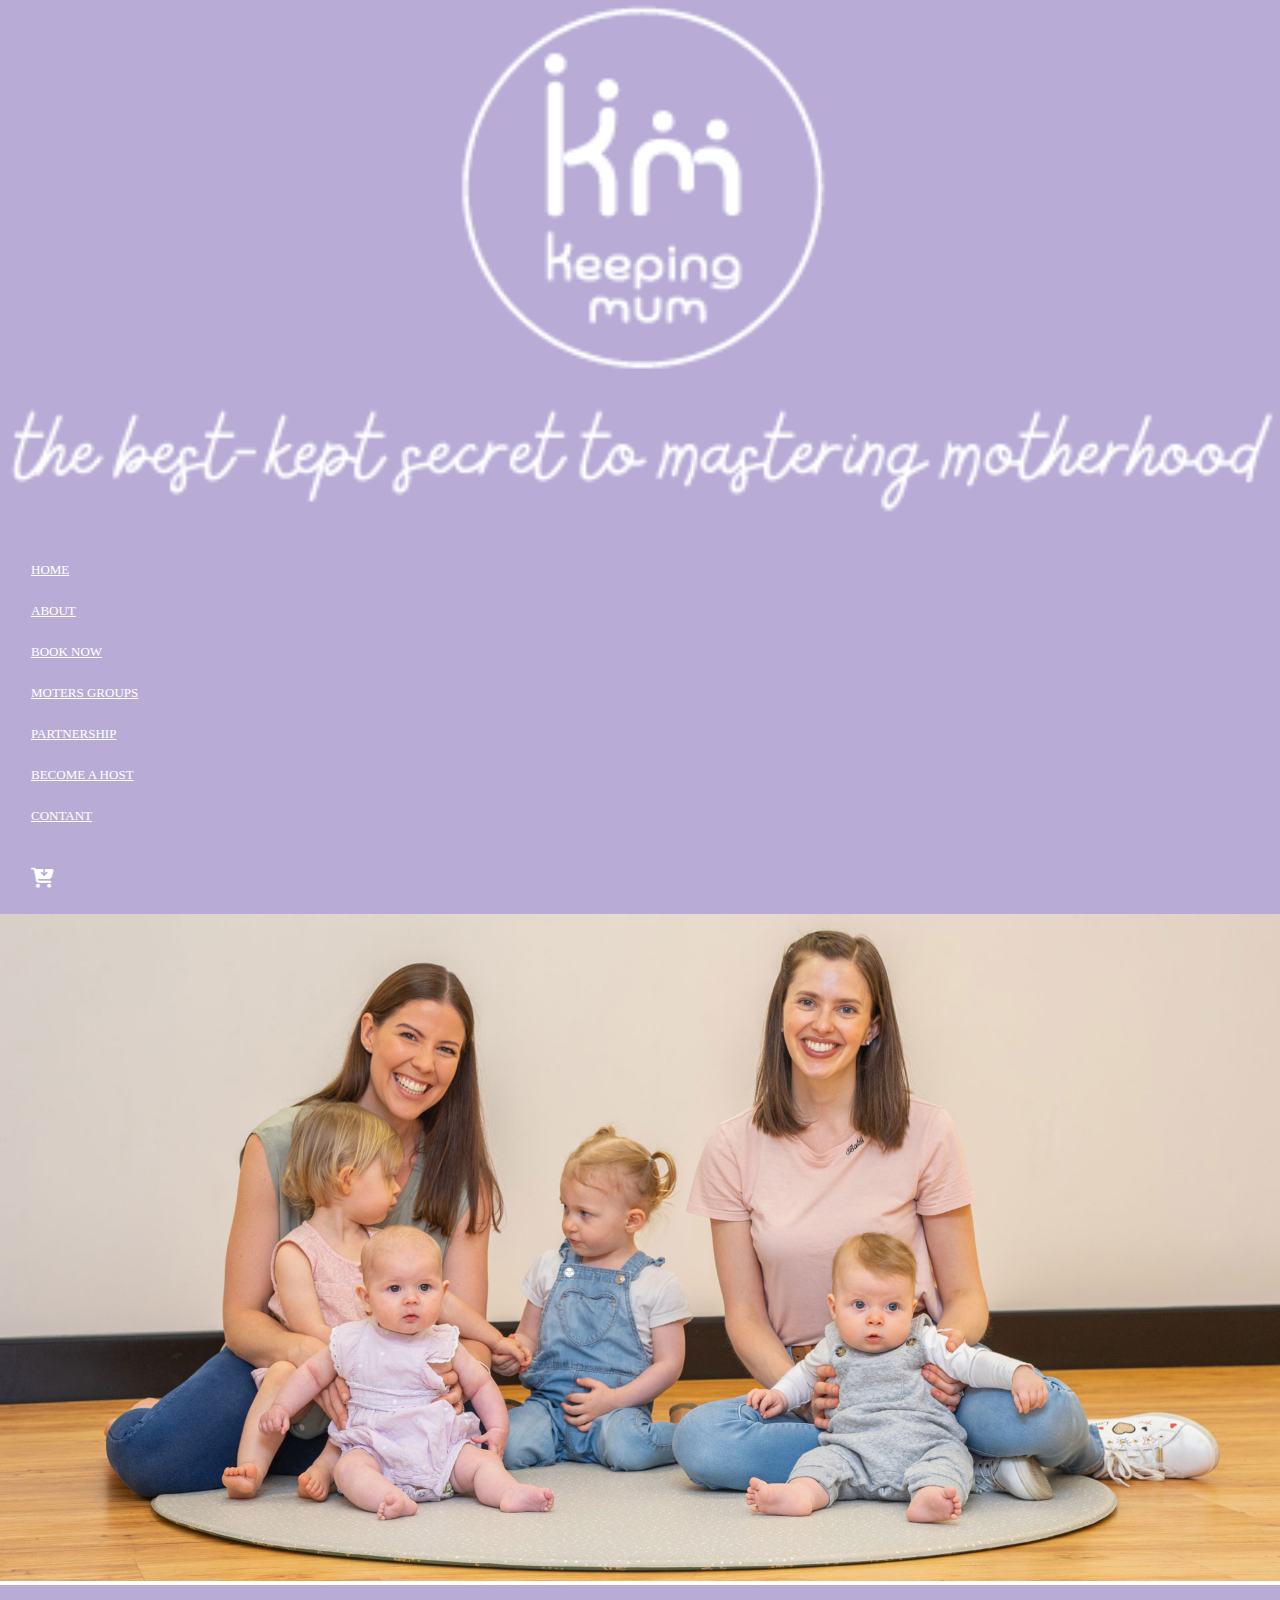
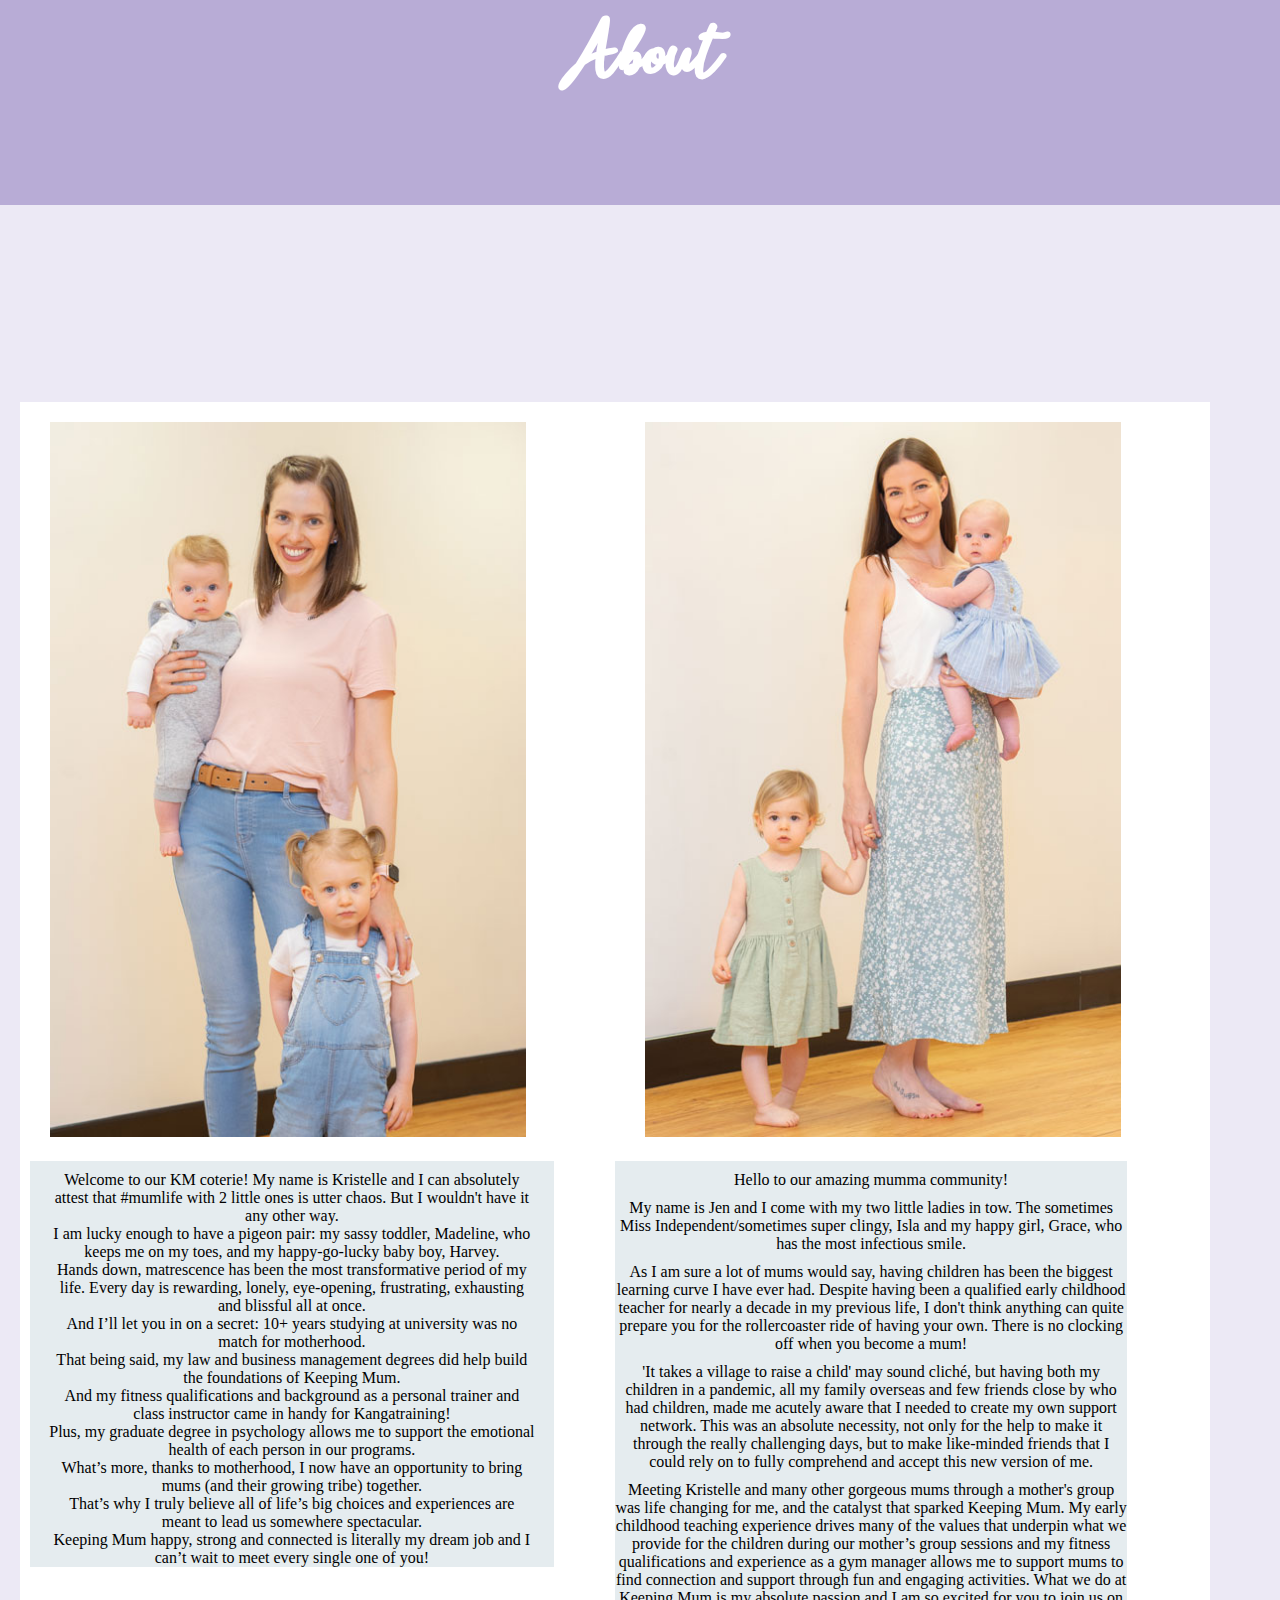
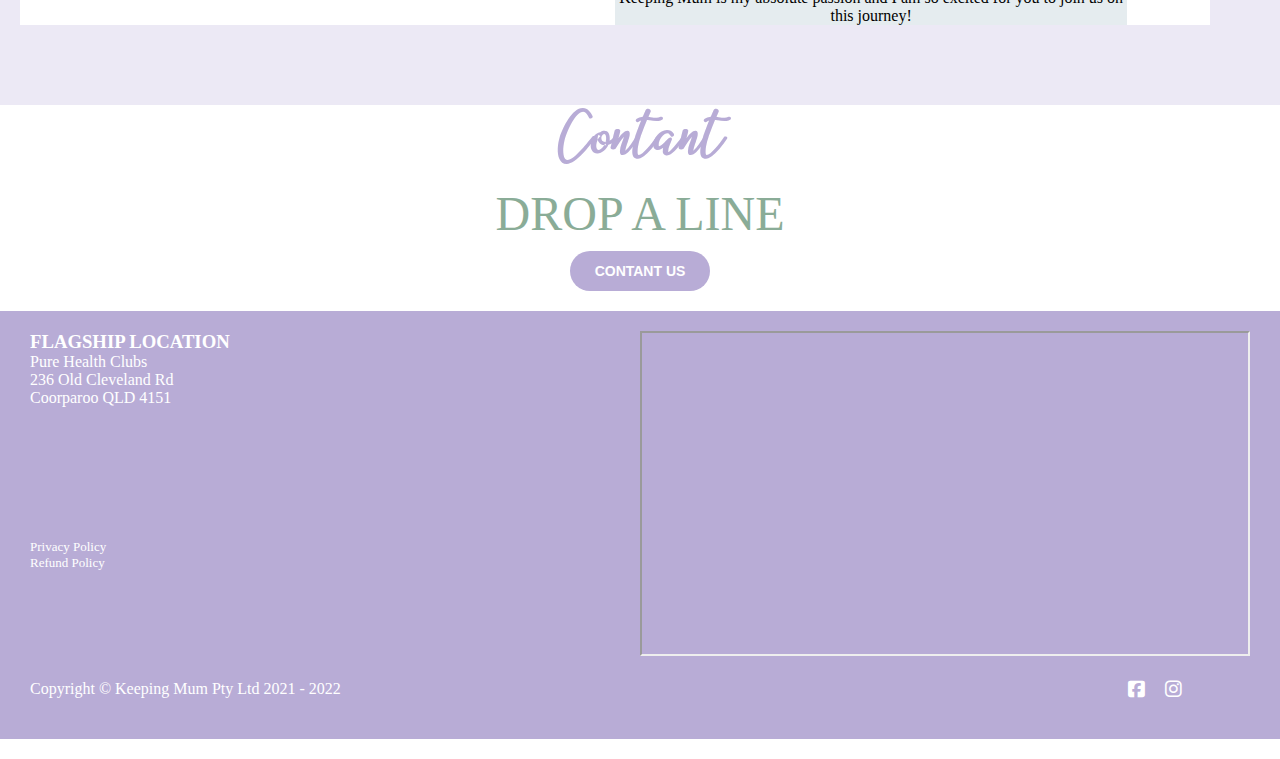
<file: about.html>
<!doctype html>
<html lang="en">

<head>

    <meta charset="utf-8">
    <meta name="viewport" content="width=device-width, initial-scale=1">


    <link href="https://cdn.jsdelivr.net/npm/bootstrap@5.0.2/dist/css/bootstrap.min.css" rel="stylesheet"
        integrity="sha384-EVSTQN3/azprG1Anm3QDgpJLIm9Nao0Yz1ztcQTwFspd3yD65VohhpuuCOmLASjC" crossorigin="anonymous">
    <link rel="stylesheet" href="https://cdnjs.cloudflare.com/ajax/libs/font-awesome/6.1.2/css/all.min.css">
    <link rel="stylesheet" href="about.css">
    <title>Keeping Mum</title>
</head>

<body>




    <nav class="navbar navbar-expand-lg navbar-light">
        <div class="container-fluid">
            <a class="navbar-brand" href="#">
                <img src="./images/logo_strap2.png" alt="">
            </a>
            <button class="navbar-toggler" type="button" data-bs-toggle="collapse"
                data-bs-target="#navbarSupportedContent" aria-controls="navbarSupportedContent" aria-expanded="false"
                aria-label="Toggle navigation">
                <span class="navbar-toggler-icon"></span>
            </button>
            <div class="collapse navbar-collapse h6" id="navbarSupportedContent">
                <ul class="navbar-nav me-auto mb-2 mb-lg-0">
                    <li class="nav-item">
                        <a class="nav-link ms-2" aria-current="page" href="index.html">HOME</a>
                    </li>

                    <li class="nav-item">
                        <a class="nav-link" href="about.html">ABOUT</a>
                    </li>
                    <li class="nav-item">
                        <a class="nav-link" href="book.html">BOOK NOW</a>
                    </li>
                    <li class="nav-item">
                        <a class="nav-link" href="#"> MOTERS GROUPS</a>
                    </li>



                    <li class="nav-item">
                        <a class="nav-link" href="book.html">PARTNERSHIP </a>
                    </li>

                    <li class="nav-item">
                        <a class="nav-link" href="part.html">BECOME A HOST</a>
                    </li>
                    <li class="nav-item">
                        <a class="nav-link" href="contant.html">CONTANT</a>
                    </li>

                    <li class="nav-item"><a href="#"> <i class="fa-solid fa-cart-arrow-down"></i></a></li>

                </ul>

            </div>
        </div>

    </nav>





    <div class="chlid-image">

        <img src="./images/km_05186.jpg" alt="">

    </div>

    <div class="about-heading">
        <h1>About</h1>
    </div>

    <div class="background">

        <div class="background-white">
            <div class="container-flex">
                <div class="containter-text">
                    <img src="./images/kristelle_watson.jpg" alt="">
                    <div class="container-right">
                        <p>Welcome to our KM coterie! My name is Kristelle and I can absolutely attest that #mumlife
                            with 2
                            little ones is utter chaos. But I wouldn't have it any other way.</p>
                        <p>I am lucky enough to have a pigeon pair: my sassy toddler, Madeline, who keeps me on my toes,
                            and
                            my happy-go-lucky baby boy, Harvey.</p>
                        <p>Hands down, matrescence has been the most transformative period of my life. Every day is
                            rewarding, lonely, eye-opening, frustrating, exhausting and blissful all at once.</p>
                        <p>And I’ll let you in on a secret: 10+ years studying at university was no match for
                            motherhood.
                        </p>
                        <p>That being said, my law and business management degrees did help build the foundations of
                            Keeping
                            Mum.</p>
                        <p>And my fitness qualifications and background as a personal trainer and class instructor came
                            in
                            handy for Kangatraining!</p>
                        <p>Plus, my graduate degree in psychology allows me to support the emotional health of each
                            person
                            in our programs.</p>
                        <p>What’s more, thanks to motherhood, I now have an opportunity to bring mums (and their growing
                            tribe) together.</p>
                        <p>That’s why I truly believe all of life’s big choices and experiences are meant to lead us
                            somewhere spectacular.</p>
                        <p>
                            Keeping Mum happy, strong and connected is literally my dream job and I can’t wait to meet
                            every
                            single one of you!
                        </p>

                    </div>
                </div>


                <div class="container-text-image">
                    <img src="./images/jennifer_conroy.jpg" alt="">
                    <div class="container-left">
                        <p>Hello to our amazing mumma community!</p>
                        <p>My name is Jen and I come with my two little ladies in tow. The sometimes Miss
                            Independent/sometimes super clingy, Isla and my happy girl, Grace, who has the most
                            infectious
                            smile.</p>
                        <p>As I am sure a lot of mums would say, having children has been the biggest learning curve I
                            have
                            ever had. Despite having been a qualified early childhood teacher for nearly a decade in my
                            previous life, I don't think anything can quite prepare you for the rollercoaster ride of
                            having
                            your own. There is no clocking off when you become a mum!</p>
                        <p>'It takes a village to raise a child' may sound cliché, but having both my children in a
                            pandemic, all my family overseas and few friends close by who had children, made me acutely
                            aware that I needed to create my own support network. This was an absolute necessity, not
                            only
                            for the help to make it through the really challenging days, but to make like-minded friends
                            that I could rely on to fully comprehend and accept this new version of me.</p>
                        <p>Meeting Kristelle and many other gorgeous mums through a mother's group was life changing for
                            me,
                            and the catalyst that sparked Keeping Mum. My early childhood teaching experience drives
                            many of
                            the values that underpin what we provide for the children during our mother’s group sessions
                            and
                            my fitness qualifications and experience as a gym manager allows me to support mums to find
                            connection and support through fun and engaging activities.
                            What we do at Keeping Mum is my
                            absolute passion and I am so excited for you to join us on this journey!</p>
                    </div>
                </div>
            </div>
        </div>
    </div>












    <!-- copypast -->

    <div class="contant">
        <h1>Contant</h1>
        <h2>DROP A LINE</h2>
        <button class="btn">CONTANT US</button>
    </div>


    <div class="footer">
        <div class="text-left">
            <h3>FLAGSHIP LOCATION</h3>
            </p>Pure Health Clubs <br>
            236 Old Cleveland Rd <br>
            Coorparoo QLD 4151 </p>
            <div class="small-text-left">
                <p>Privacy Policy <br>
                    Refund Policy</p>
            </div>
        </div>
        <div class="map-right">
            <iframe
                src="https://www.google.com/maps/embed?pb=!1m18!1m12!1m3!1d3400.439680173072!2d74.35034761489166!3d31.539545981363318!2m3!1f0!2f0!3f0!3m2!1i1024!2i768!4f13.1!3m3!1m2!1s0x391905541af9677f%3A0xd0d5ce13b62614e9!2sSystems%20Junction%20Pvt%20Ltd!5e0!3m2!1sen!2s!4v1659201486098!5m2!1sen!2s"
                allowfullscreen="" loading="lazy" referrerpolicy="no-referrer-when-downgrade"></iframe>
        </div>

        <div class="icon">
            <p>Copyright © Keeping Mum Pty Ltd 2021 - 2022</p>
            <i class="fab fa-facebook-square"></i>
            <i class="fab fa-instagram"></i>
        </div>

    </div>





    <script src="index.js"></script>


    <script src="https://cdn.jsdelivr.net/npm/bootstrap@5.0.2/dist/js/bootstrap.bundle.min.js"
        integrity="sha384-MrcW6ZMFYlzcLA8Nl+NtUVF0sA7MsXsP1UyJoMp4YLEuNSfAP+JcXn/tWtIaxVXM"
        crossorigin="anonymous"></script>

    <!-- Option 2: Separate Popper and Bootstrap JS -->
    <!--
    <script src="https://cdn.jsdelivr.net/npm/@popperjs/core@2.9.2/dist/umd/popper.min.js" integrity="sha384-IQsoLXl5PILFhosVNubq5LC7Qb9DXgDA9i+tQ8Zj3iwWAwPtgFTxbJ8NT4GN1R8p" crossorigin="anonymous"></script>
    <script src="https://cdn.jsdelivr.net/npm/bootstrap@5.0.2/dist/js/bootstrap.min.js" integrity="sha384-cVKIPhGWiC2Al4u+LWgxfKTRIcfu0JTxR+EQDz/bgldoEyl4H0zUF0QKbrJ0EcQF" crossorigin="anonymous"></script>
    -->
</body>

</html>
</file>
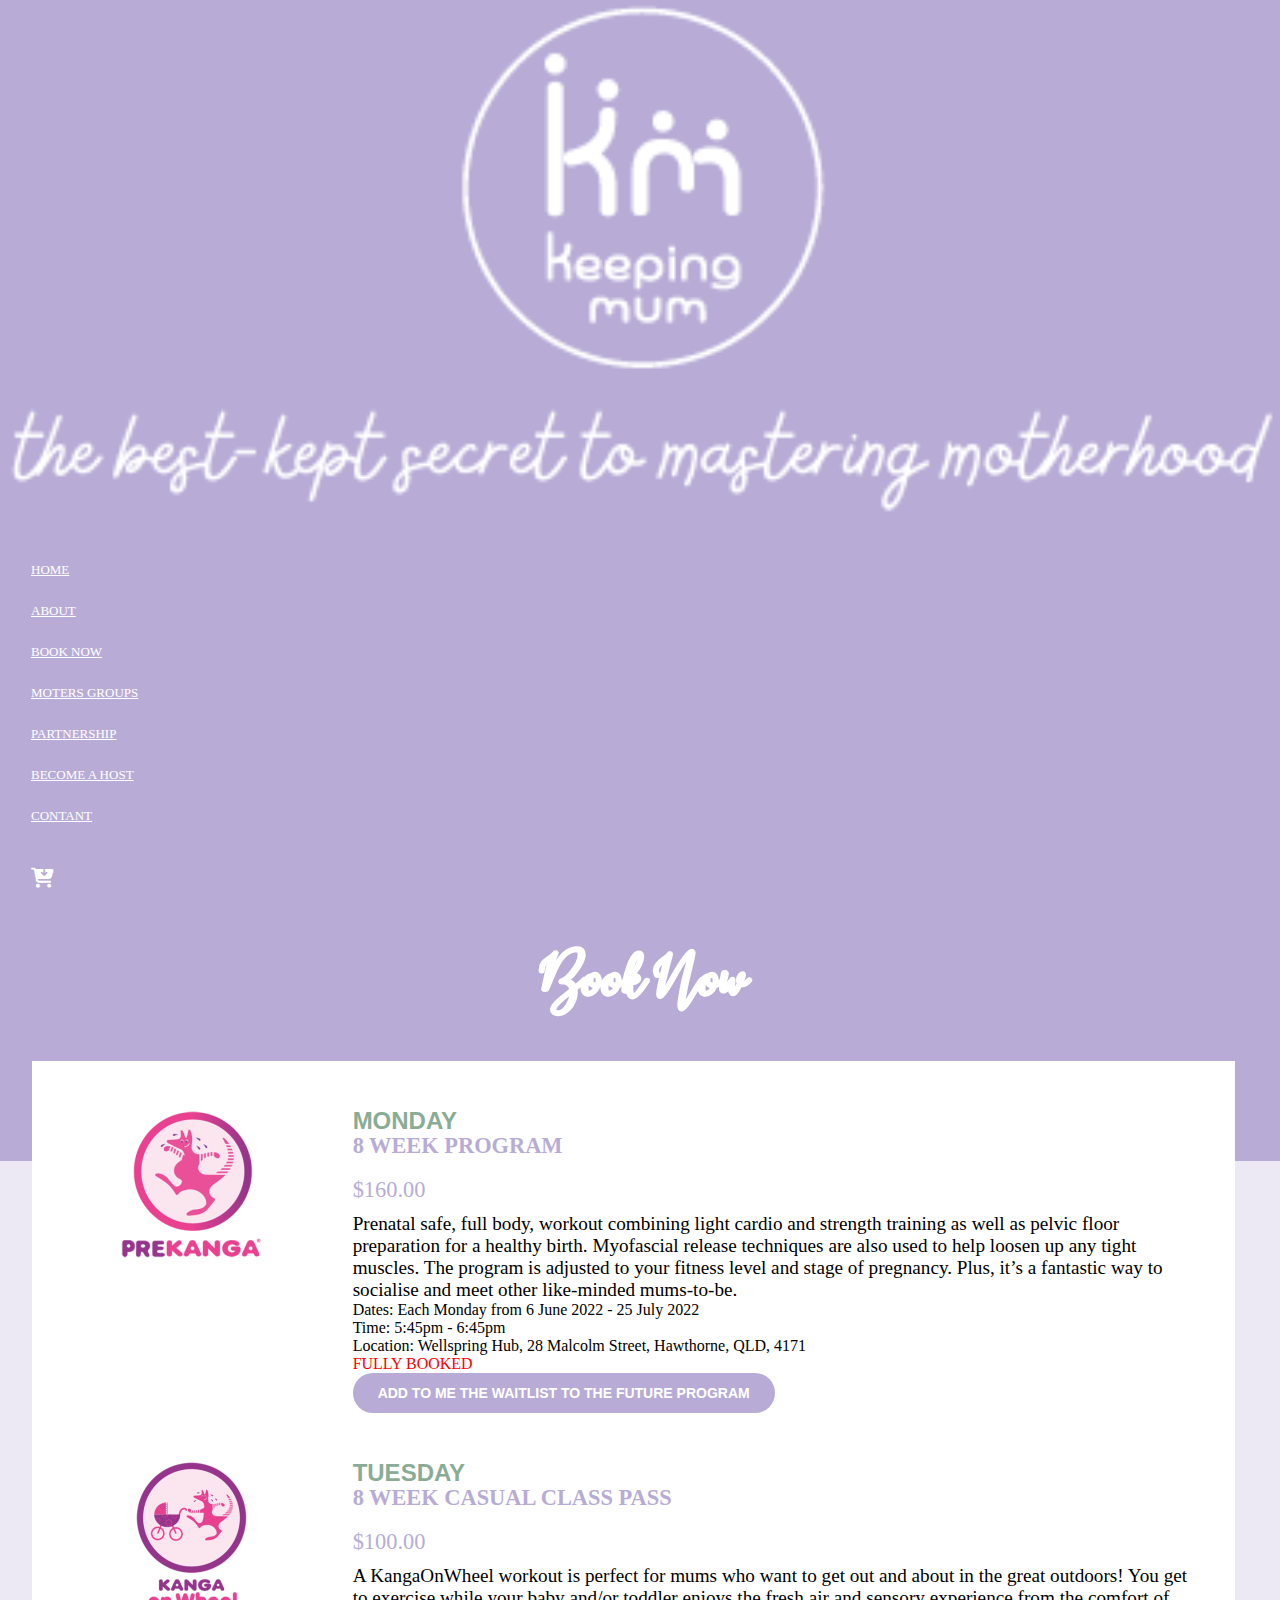
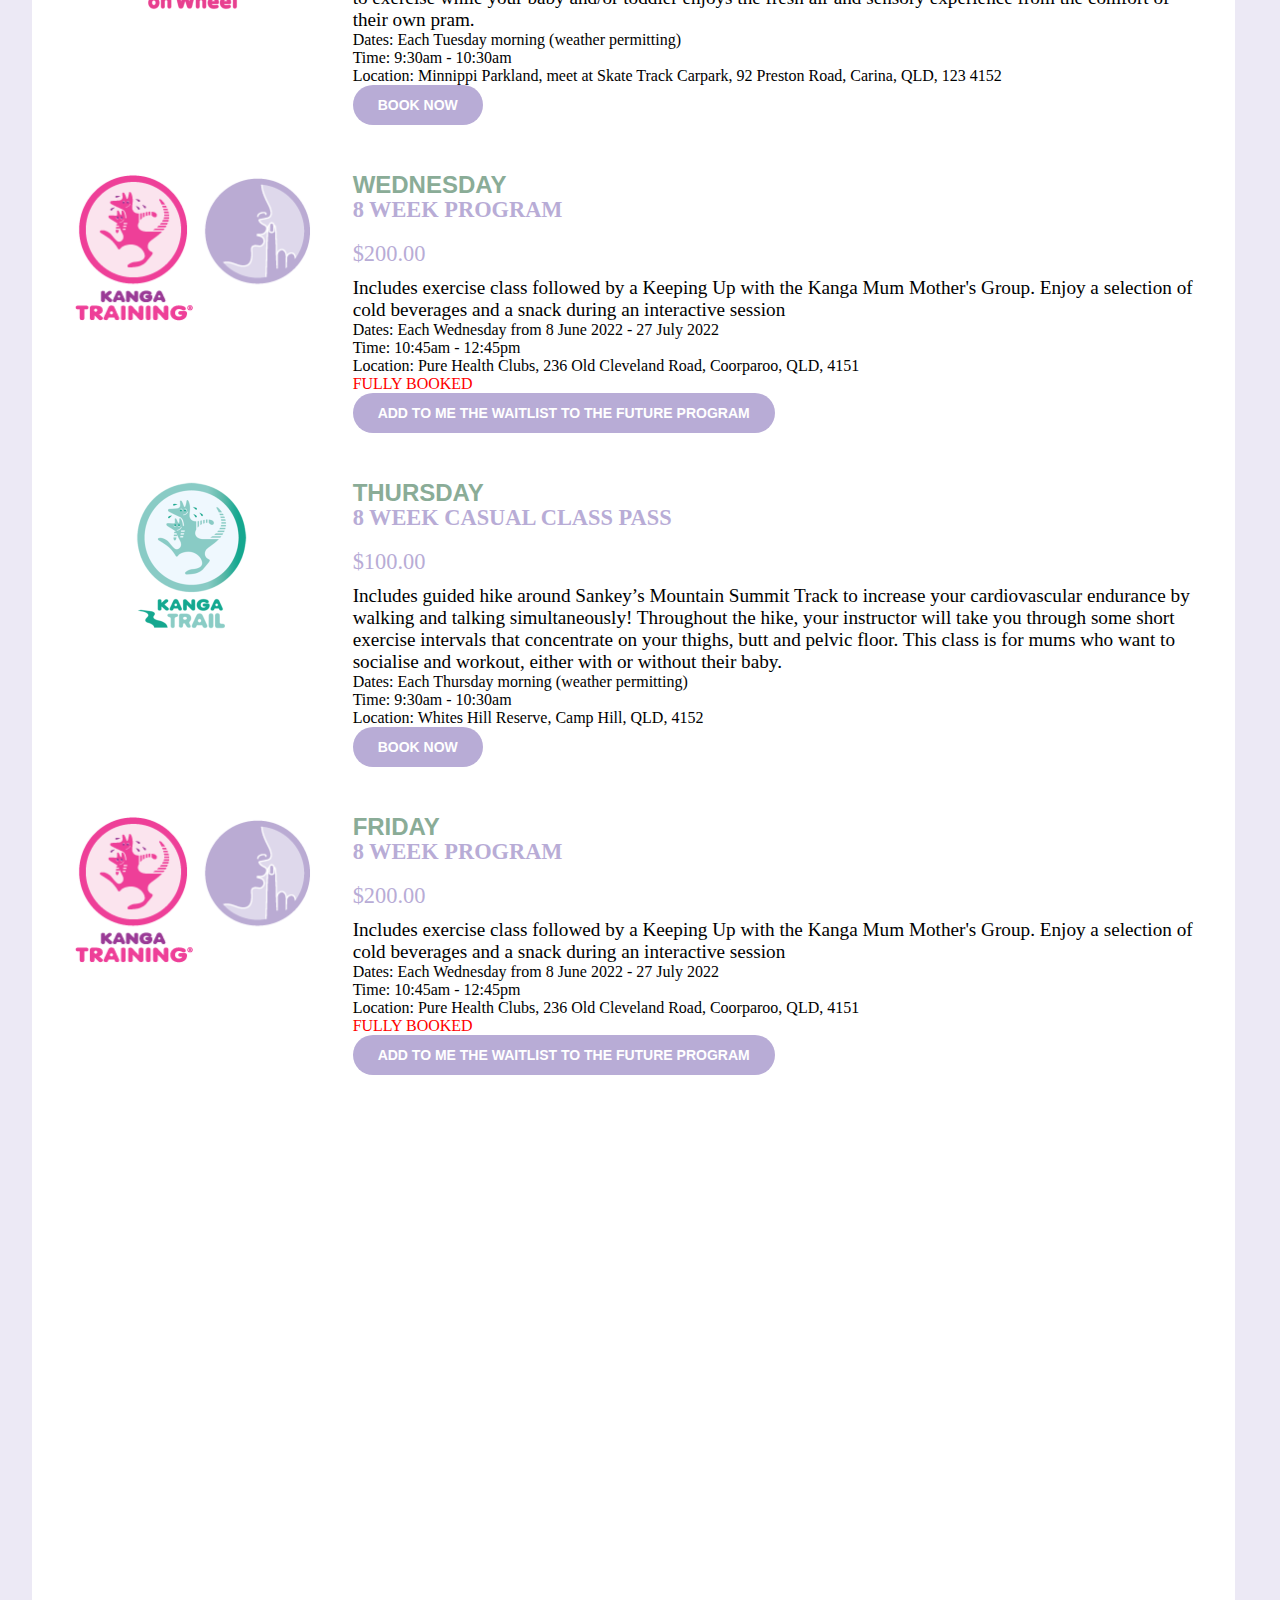
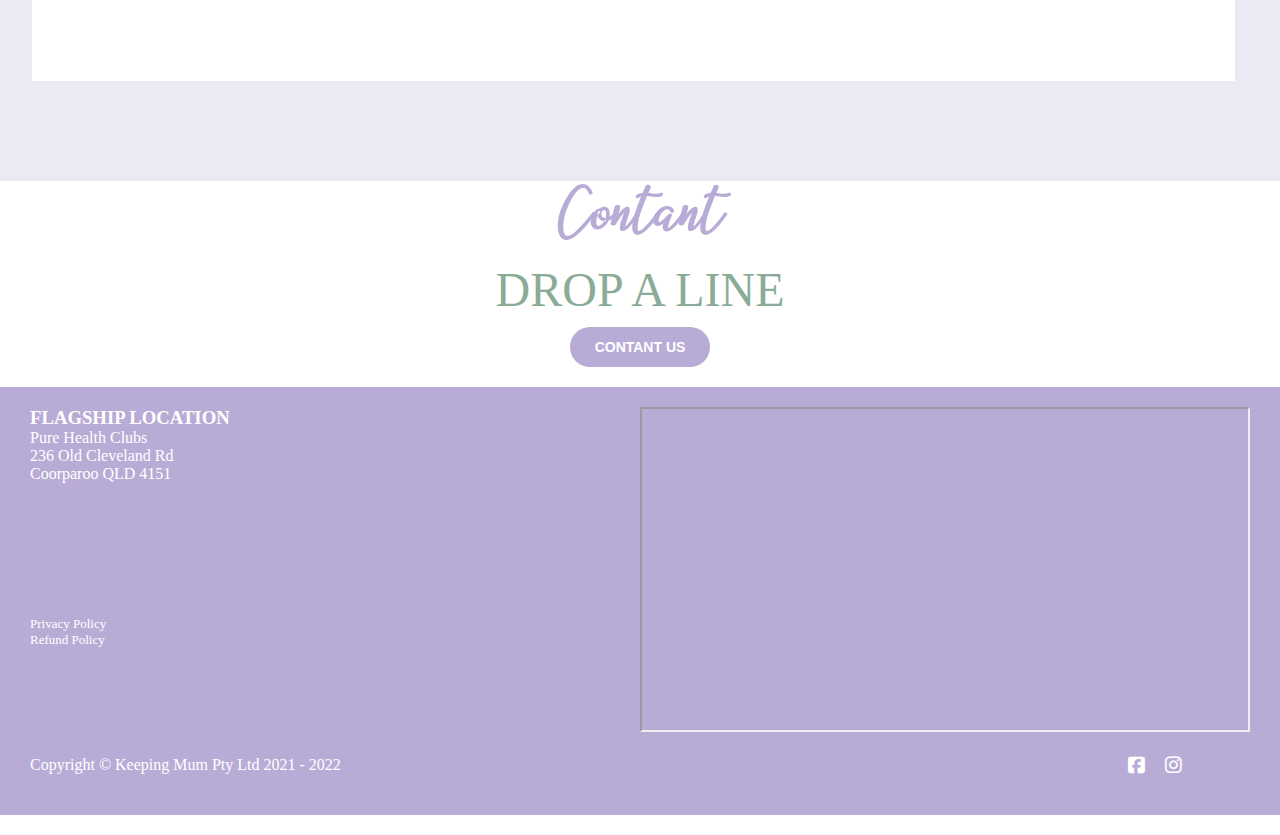
<file: book.html>
<!doctype html>
<html lang="en">

<head>

    <meta charset="utf-8">
    <meta name="viewport" content="width=device-width, initial-scale=1">


    <link href="https://cdn.jsdelivr.net/npm/bootstrap@5.0.2/dist/css/bootstrap.min.css" rel="stylesheet"
        integrity="sha384-EVSTQN3/azprG1Anm3QDgpJLIm9Nao0Yz1ztcQTwFspd3yD65VohhpuuCOmLASjC" crossorigin="anonymous">
    <link rel="stylesheet" href="https://cdnjs.cloudflare.com/ajax/libs/font-awesome/6.1.2/css/all.min.css">
    <link rel="stylesheet" href="about.css">
    <link href="images/logo2 (3).png" rel="shortcut icon" type="image" >
    <title>Keeping Mum</title>
</head>

<body>




    <nav class="navbar navbar-expand-lg navbar-light">
        <div class="container-fluid">
            <a class="navbar-brand" href="#">
                <img src="./images/logo_strap2.png" alt="">
            </a>
            <button class="navbar-toggler" type="button" data-bs-toggle="collapse"
                data-bs-target="#navbarSupportedContent" aria-controls="navbarSupportedContent" aria-expanded="false"
                aria-label="Toggle navigation">
                <span class="navbar-toggler-icon"></span>
            </button>
            <div class="collapse navbar-collapse h6" id="navbarSupportedContent">
                <ul class="navbar-nav me-auto mb-2 mb-lg-0">
                    <li class="nav-item">
                        <a class="nav-link ms-2" aria-current="page" href="index.html">HOME</a>
                    </li>

                    <li class="nav-item">
                        <a class="nav-link" href="about.html">ABOUT</a>
                    </li>
                    <li class="nav-item">
                        <a class="nav-link" href="book.html">BOOK NOW</a>
                    </li>
                    <li class="nav-item">
                        <a class="nav-link" href="mother.html"> MOTERS GROUPS</a>
                    </li>



                    <li class="nav-item">
                        <a class="nav-link" href="book.html">PARTNERSHIP</a>
                    </li>

                    <li class="nav-item">
                        <a class="nav-link" href="part.html">BECOME A HOST</a>
                    </li>
                    <li class="nav-item">
                        <a class="nav-link" href="contant.html">CONTANT</a>
                    </li>

                    <li class="nav-item"><a href="#"> <i class="fa-solid fa-cart-arrow-down"></i></a></li>

                </ul>

            </div>
        </div>

    </nav>

     <div class="white-line">

</div> 

<div class="book-now">
    <h1>Book Now</h1>
</div>
    


    <div class="main-section-background">

       

        <div class="main-section-white-background">
            <div class="flex-container">

                <div class="container-image-logo">
                    <img src="./images/prekanga_250x261.png" alt="">
                </div>

                <div class="container-text-right">

                    <h2 class="monday">MONDAY</h2>
                    <h3 class="week">8 WEEK PROGRAM</h3>
                    <br>
                    <span class="price">$160.00</span>
                    <p class="monday-text">Prenatal safe, full body, workout combining light cardio and strength training as
                        well as pelvic
                        floor preparation for a healthy birth. Myofascial release techniques are also used to help
                        loosen up any tight muscles. The program is adjusted to your fitness level and stage of
                        pregnancy. Plus, it’s a fantastic way to socialise and meet other like-minded mums-to-be.</p>
                    <p class="fw-bold">Dates: Each Monday from 6 June 2022 - 25 July 2022 <br>
                        Time: 5:45pm - 6:45pm <br>
                        Location: Wellspring Hub, 28 Malcolm Street, Hawthorne, QLD, 4171 <br>
                    </p>
                    <span class="fully fw-bold">FULLY BOOKED <br></span>
                    <button type="button" class="btn-add-me">Add to me the waitlist to the future program</button>

                </div>

            </div>

            <!-- second start -->
            <div class="flex-container">

                <div class="container-image-logo">
                    <img src="./images/wheel_250x331.png" alt="">
                </div>

                <div class="container-text-right">

                    <h2 class="monday">TUESDAY</h2>
                    <h3 class="week">8 WEEK CASUAL CLASS PASS</h3>
                    <br>
                    <span class="price">$100.00</span>
                    <p class="monday-text">
                        A KangaOnWheel workout is perfect for mums who want to get out and about in the great outdoors!
                        You get to exercise while your baby and/or toddler enjoys the fresh air and sensory experience
                        from the comfort of their own pram.
                    </p>
                    <p class="fw-bold"> Dates: Each Tuesday morning (weather permitting) <br>
                        Time: 9:30am - 10:30am <br>
                        Location: Minnippi Parkland, meet at Skate Track Carpark, 92 Preston Road, Carina, QLD, 123 4152
                        <br>
                    </p>

                    <button type="button" class="btn-book"> BOOK NOW</button>

                </div>

            </div>

            <!-- second end -->

            <!-- third start -->
            <div class="flex-container">

                <div class="container-image-logo">
                    <img src="./images/kangatraining_keeping-mum_240_2112210817 (1).png" alt="">

                </div>

                <div class="container-text-right">

                    <h2 class="monday">WEDNESDAY</h2>
                    <h3 class="week"> 8 WEEK PROGRAM</h3>
                    <br>
                    <span class="price">$200.00</span>
                    <p class="monday-text">
                        Includes exercise class followed by a Keeping Up with the Kanga Mum Mother's Group. Enjoy a
                        selection of cold beverages and a snack during an interactive session
                    </p>
                    <p class="fw-bold">
                        Dates: Each Wednesday from 8 June 2022 - 27 July 2022 <br>
                        Time: 10:45am - 12:45pm <br>
                        Location: Pure Health Clubs, 236 Old Cleveland Road, Coorparoo, QLD, 4151 <br>
                    </p>

                    <span class="fully fw-bold">FULLY BOOKED <br></span>
                    <button type="button" class="btn-add-me">Add to me the waitlist to the future program</button>


                </div>

            </div>
            <!-- third end -->

            <!-- fouth start -->

            <div class="flex-container">

                <div class="container-image-logo">
                    <img src="./images/trail_250x331.png" alt="">
                </div>

                <div class="container-text-right">

                    <h2 class="monday"> THURSDAY</h2>
                    <h3 class="week"> 8 WEEK CASUAL CLASS PASS</h3>
                    <br>
                    <span class="price">$100.00</span>
                    <p class="monday-text">
                        Includes guided hike around Sankey’s Mountain Summit Track to increase your cardiovascular
                        endurance by walking and talking simultaneously! Throughout the hike, your instructor will take
                        you through some short exercise intervals that concentrate on your thighs, butt and pelvic
                        floor. This class is for mums who want to socialise and workout, either with or without their
                        baby.
                    </p>
                    <p class="fw-bold">
                        Dates: Each Thursday morning (weather permitting) <br>
                        Time: 9:30am - 10:30am <br>
                        Location: Whites Hill Reserve, Camp Hill, QLD, 4152 <br>
                    </p>

                    <button type="button" class="btn-book"> BOOK NOW</button>

                </div>

            </div>


            <!-- five end -->


            <div class="flex-container">

                <div class="container-image-logo">
                    <img src="./images/kangatraining_keeping-mum_240_2112210817 (1).png" alt="">

                </div>

                <div class="container-text-right">

                    <h2 class="monday"> FRIDAY</h2>
                    <h3 class="week"> 8 WEEK PROGRAM</h3>
                    <br>
                    <span class="price">$200.00</span>
                    <p class="monday-text">
                        Includes exercise class followed by a Keeping Up with the Kanga Mum Mother's Group. Enjoy a
                        selection of cold beverages and a snack during an interactive session
                    </p>
                    <p class="fw-bold">
                        Dates: Each Wednesday from 8 June 2022 - 27 July 2022 <br>
                        Time: 10:45am - 12:45pm <br>
                        Location: Pure Health Clubs, 236 Old Cleveland Road, Coorparoo, QLD, 4151 <br>
                    </p>

                    <span class="fully fw-bold">FULLY BOOKED <br></span>
                    <button type="button" class="btn-add-me">Add to me the waitlist to the future program</button>


                </div>

            </div>
             

            <!-- five end -->
        </div>
 
    </div>









    <div class="contant">
        <h1>Contant</h1>
        <h2>DROP A LINE</h2>
        <button class="btn">CONTANT US</button>
    </div>


    <div class="footer">
        <div class="text-left">
            <h3>FLAGSHIP LOCATION</h3>
            </p>Pure Health Clubs <br>
            236 Old Cleveland Rd <br>
            Coorparoo QLD 4151 </p>
            <div class="small-text-left">
                <p>Privacy Policy <br>
                    Refund Policy</p>
            </div>
        </div>
        <div class="map-right">
            <iframe
                src="https://www.google.com/maps/embed?pb=!1m18!1m12!1m3!1d3400.439680173072!2d74.35034761489166!3d31.539545981363318!2m3!1f0!2f0!3f0!3m2!1i1024!2i768!4f13.1!3m3!1m2!1s0x391905541af9677f%3A0xd0d5ce13b62614e9!2sSystems%20Junction%20Pvt%20Ltd!5e0!3m2!1sen!2s!4v1659201486098!5m2!1sen!2s"
                allowfullscreen="" loading="lazy" referrerpolicy="no-referrer-when-downgrade"></iframe>
        </div>

        <div class="icon">
            <p>Copyright © Keeping Mum Pty Ltd 2021 - 2022</p>
            <i class="fab fa-facebook-square"></i>
            <i class="fab fa-instagram"></i>
        </div>

    </div>





    <script src="index.js"></script>


    <script src="https://cdn.jsdelivr.net/npm/bootstrap@5.0.2/dist/js/bootstrap.bundle.min.js"
        integrity="sha384-MrcW6ZMFYlzcLA8Nl+NtUVF0sA7MsXsP1UyJoMp4YLEuNSfAP+JcXn/tWtIaxVXM"
        crossorigin="anonymous"></script>

    <!-- Option 2: Separate Popper and Bootstrap JS -->
    <!--
    <script src="https://cdn.jsdelivr.net/npm/@popperjs/core@2.9.2/dist/umd/popper.min.js" integrity="sha384-IQsoLXl5PILFhosVNubq5LC7Qb9DXgDA9i+tQ8Zj3iwWAwPtgFTxbJ8NT4GN1R8p" crossorigin="anonymous"></script>
    <script src="https://cdn.jsdelivr.net/npm/bootstrap@5.0.2/dist/js/bootstrap.min.js" integrity="sha384-cVKIPhGWiC2Al4u+LWgxfKTRIcfu0JTxR+EQDz/bgldoEyl4H0zUF0QKbrJ0EcQF" crossorigin="anonymous"></script>
    -->
</body>

</html>
</file>
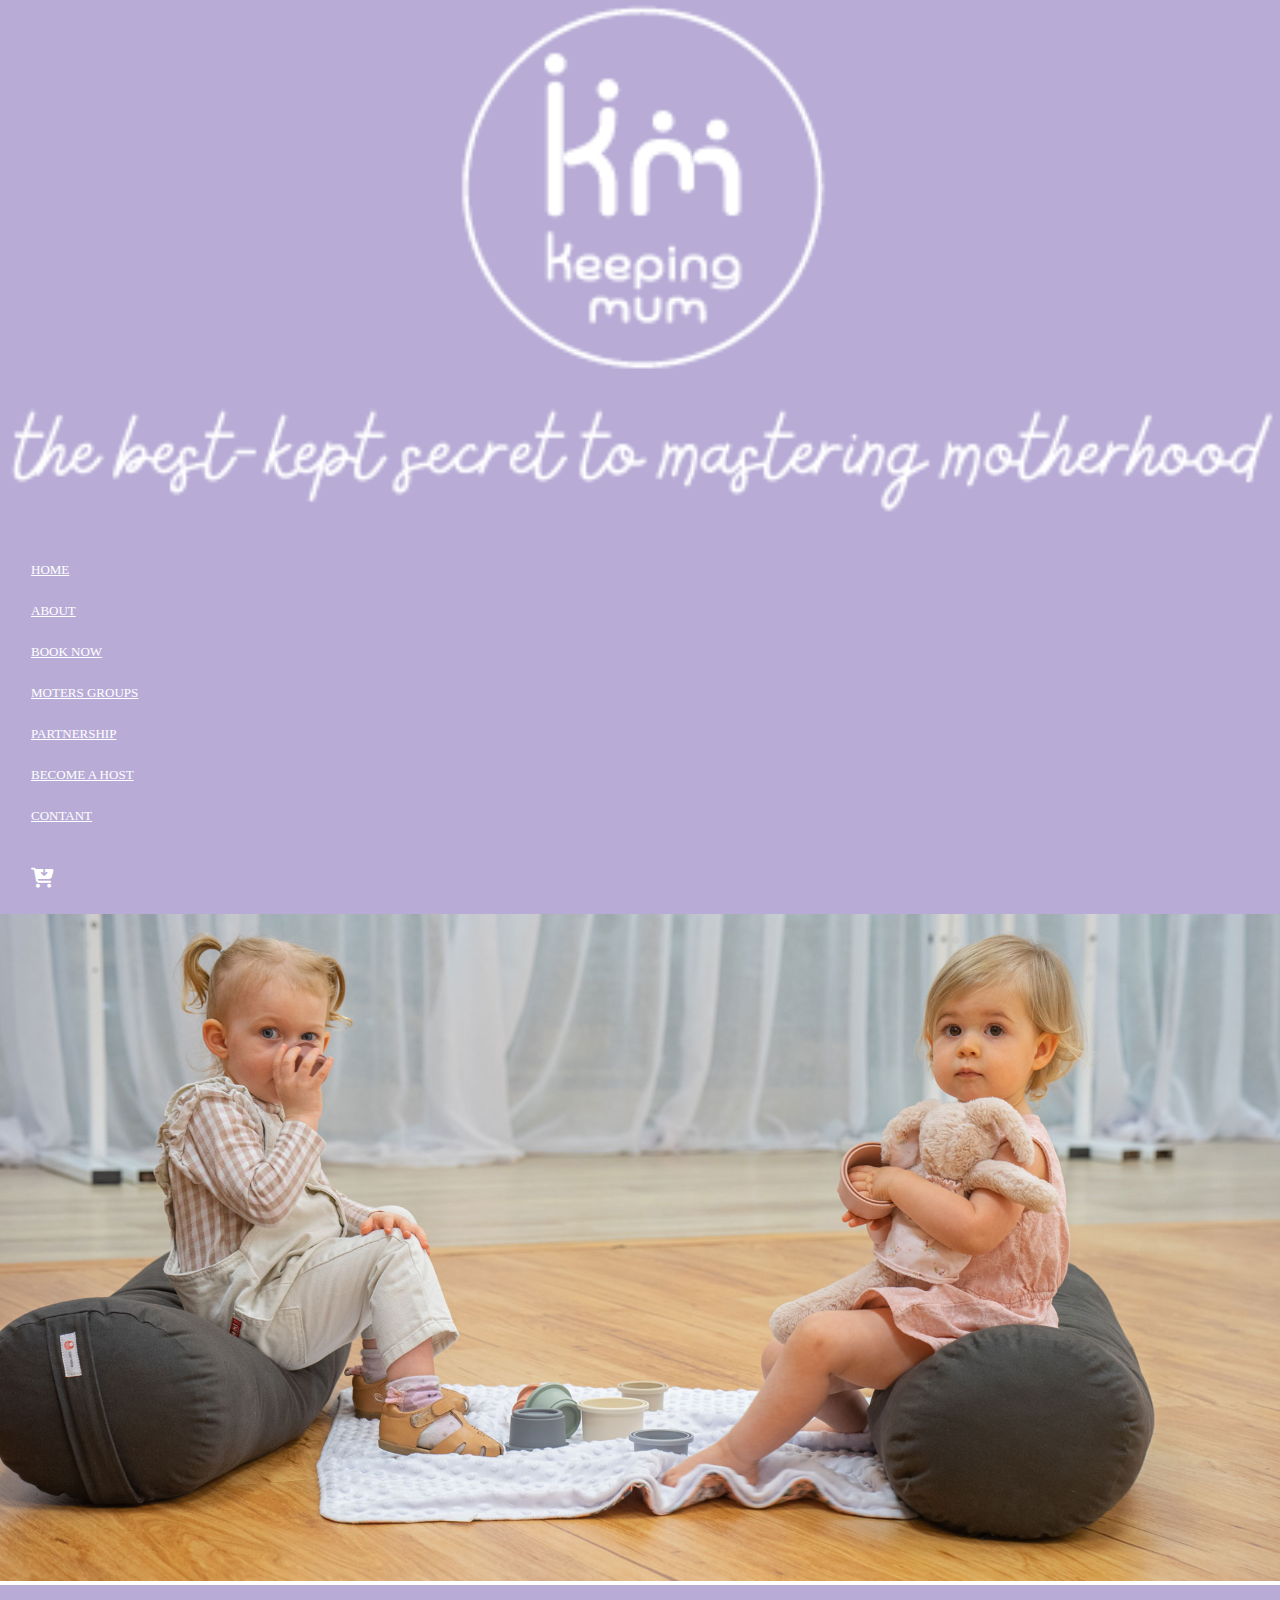
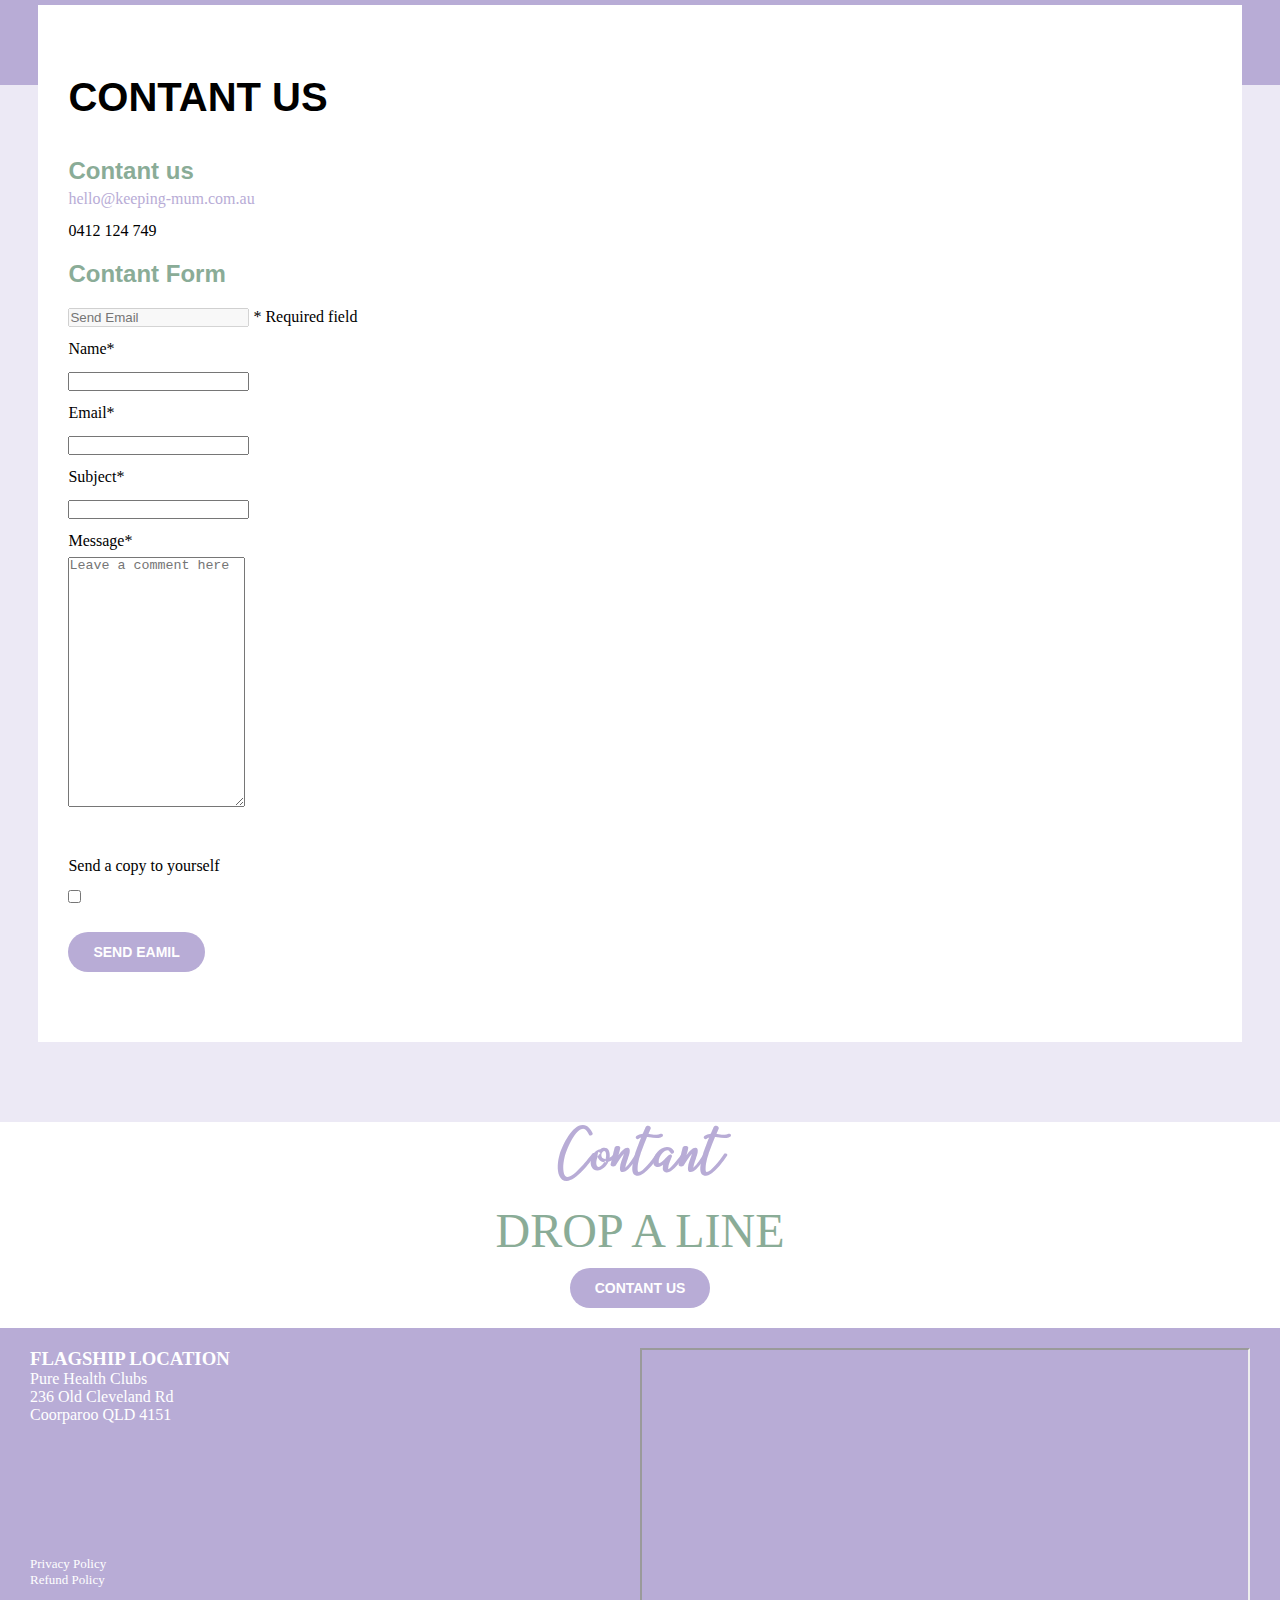
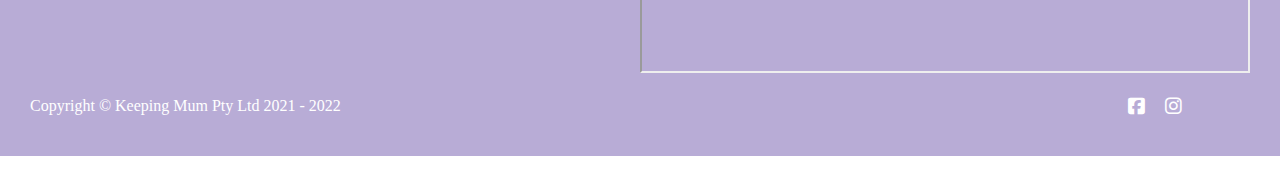
<file: contant.html>
<!doctype html>
<html lang="en">

<head>
    <!-- Required meta tags -->
    <meta charset="utf-8">
    <meta name="viewport" content="width=device-width, initial-scale=1">

    <!-- Bootstrap CSS -->
    <link href="https://cdn.jsdelivr.net/npm/bootstrap@5.0.2/dist/css/bootstrap.min.css" rel="stylesheet"
        integrity="sha384-EVSTQN3/azprG1Anm3QDgpJLIm9Nao0Yz1ztcQTwFspd3yD65VohhpuuCOmLASjC" crossorigin="anonymous">
    <link rel="stylesheet" href="https://cdnjs.cloudflare.com/ajax/libs/font-awesome/6.1.2/css/all.min.css">
    <link rel="stylesheet" href="contant.css">
    <link href="images/logo2 (3).png" rel="shortcut icon" type="image" >
    <title>Keeping Mum</title>
</head>

<body>



    <!-- navbar star -->
    <nav class="navbar navbar-expand-lg navbar-light">
        <div class="container-fluid">
            <a class="navbar-brand" href="#">
                <img src="./images/logo_strap2.png" alt="">
            </a>
            <button class="navbar-toggler" type="button" data-bs-toggle="collapse"
                data-bs-target="#navbarSupportedContent" aria-controls="navbarSupportedContent" aria-expanded="false"
                aria-label="Toggle navigation">
                <span class="navbar-toggler-icon"></span>
            </button>
            <div class="collapse navbar-collapse h6" id="navbarSupportedContent">
                <ul class="navbar-nav me-auto mb-2 mb-lg-0">
                    <li class="nav-item">
                        <a class="nav-link ms-2" aria-current="page" href="index.html">HOME</a>
                    </li>

                    <li class="nav-item">
                        <a class="nav-link" href="about.html">ABOUT</a>
                    </li>
                    <li class="nav-item">
                        <a class="nav-link" href="book.html">BOOK NOW</a>
                    </li>
                    <li class="nav-item">
                        <a class="nav-link" href="mother.html"> MOTERS GROUPS</a>
                    </li>

                    <!-- <li class="nav-item dropdown">
                        <a class="nav-link dropdown-toggle" href="#" id="navbarDropdown" role="button"
                            data-bs-toggle="dropdown" aria-expanded="false">
                            PROGRAMS
                        </a>
                        <ul class="dropdown-menu" aria-labelledby="navbarDropdown">

                            <li><a class="dropdown-item" href="mothers.html">Mothers Grounp</a></li>

                            <li><a class="dropdown-item" href="#">Kangatraining</a></li>
                            <li><a class="dropdown-item" href="#">KangaOnWheels</a></li>
                            <li><a class="dropdown-item" href="#">KangaTrail</a></li>
                            <li><a class="dropdown-item" href="#">PreKanga</a></li>
                        </ul>
                    </li> -->

                    <li class="nav-item">
                        <a class="nav-link" href="book.html">PARTNERSHIP</a>
                    </li>

                    <li class="nav-item">
                        <a class="nav-link" href="part.html"> BECOME A HOST</a>
                    </li>
                    <li class="nav-item">
                        <a class="nav-link" href="contant.html">CONTANT</a>
                    </li>
                    <!-- 
                    <li class="nav-item mt-2 h2"><a href="#"><span class="bi bi-cart"
                                style="font-size: 24px;"></span></a></li> -->

                    <li class="nav-item"><a href="#"> <i class="fa-solid fa-cart-arrow-down"></i></a></li>



                </ul>

            </div>
        </div>

    </nav>
    <div class="chlid">
    <img src="./images/chlid.jpg" alt="">
</div>
<div class="empty">

</div>

    <div class="back-ground">

        <div class="white-back-ground">
            <div class="contant-form">
                <h1 class="contant-heading">CONTANT US</h1>
                <h3 class="sub-heading">Contant us</h3>

                <a href="#" class="email-contant">hello@keeping-mum.com.au</a>
                <br>
                <span>0412 124 749</span>
                <h3 class="contant-number">Contant Form</h3>
                 
                    <input class="form-control send us" type="text" placeholder="Send Email" aria-label="Disabled input example" disabled>
                    <span>* Required field</span>

                    <form >

                        <label for="fname">Name*</label><br>
                        <input class="form-control form-control-lg" type="text" placeholder=" " aria-label=".form-control-lg example">
<br>
                        <label for="fname">Email*</label><br>
                        <input class="form-control form-control-lg" type="text" placeholder=" " aria-label=".form-control-lg example">
<br>
                        <label for="fname">Subject*</label><br>
                        <input class="form-control form-control-lg" type="text" placeholder=" " aria-label=".form-control-lg example">
                    <br>
                    <label for="">Message*</label>
                    <div class="form-floating">
                        <textarea class="form-control" placeholder="Leave a comment here" id="floatingTextarea2" style="height: 250px"></textarea>
                        <label for="floatingTextarea2"></label>
                      </div>

                      <br>
                      
                      <span>Send a copy to yourself</span>
                      <br>
                      <input type="checkbox">
                      <br>
                    
                      <button type="button" class=" send-emails"> Send Eamil</button>
                    </form>
            
 
            </div>


        </div>
    </div>



    
    <div class="contant">
        <h1>Contant</h1>
        <h2>DROP A LINE</h2>
        <button class="btn">CONTANT US</button>
    </div>


    <div class="footer">
        <div class="text-left">
            <h3>FLAGSHIP LOCATION</h3>
            </p>Pure Health Clubs <br>
            236 Old Cleveland Rd <br>
            Coorparoo QLD 4151 </p>
            <div class="small-text-left">
                <p>Privacy Policy <br>
                    Refund Policy</p>
            </div>
        </div>
        <div class="map-right">
            <iframe
                src="https://www.google.com/maps/embed?pb=!1m18!1m12!1m3!1d3400.439680173072!2d74.35034761489166!3d31.539545981363318!2m3!1f0!2f0!3f0!3m2!1i1024!2i768!4f13.1!3m3!1m2!1s0x391905541af9677f%3A0xd0d5ce13b62614e9!2sSystems%20Junction%20Pvt%20Ltd!5e0!3m2!1sen!2s!4v1659201486098!5m2!1sen!2s"
                allowfullscreen="" loading="lazy" referrerpolicy="no-referrer-when-downgrade"></iframe>
        </div>

        <div class="icon">
            <p>Copyright © Keeping Mum Pty Ltd 2021 - 2022</p>
            <i class="fab fa-facebook-square"></i>
            <i class="fab fa-instagram"></i>
        </div>

    </div>





    <script src="index.js"></script>


    <script src="https://cdn.jsdelivr.net/npm/bootstrap@5.0.2/dist/js/bootstrap.bundle.min.js"
        integrity="sha384-MrcW6ZMFYlzcLA8Nl+NtUVF0sA7MsXsP1UyJoMp4YLEuNSfAP+JcXn/tWtIaxVXM"
        crossorigin="anonymous"></script>

    <!-- Option 2: Separate Popper and Bootstrap JS -->
    <!--
    <script src="https://cdn.jsdelivr.net/npm/@popperjs/core@2.9.2/dist/umd/popper.min.js" integrity="sha384-IQsoLXl5PILFhosVNubq5LC7Qb9DXgDA9i+tQ8Zj3iwWAwPtgFTxbJ8NT4GN1R8p" crossorigin="anonymous"></script>
    <script src="https://cdn.jsdelivr.net/npm/bootstrap@5.0.2/dist/js/bootstrap.min.js" integrity="sha384-cVKIPhGWiC2Al4u+LWgxfKTRIcfu0JTxR+EQDz/bgldoEyl4H0zUF0QKbrJ0EcQF" crossorigin="anonymous"></script>
    -->
</body>

</html>
</file>
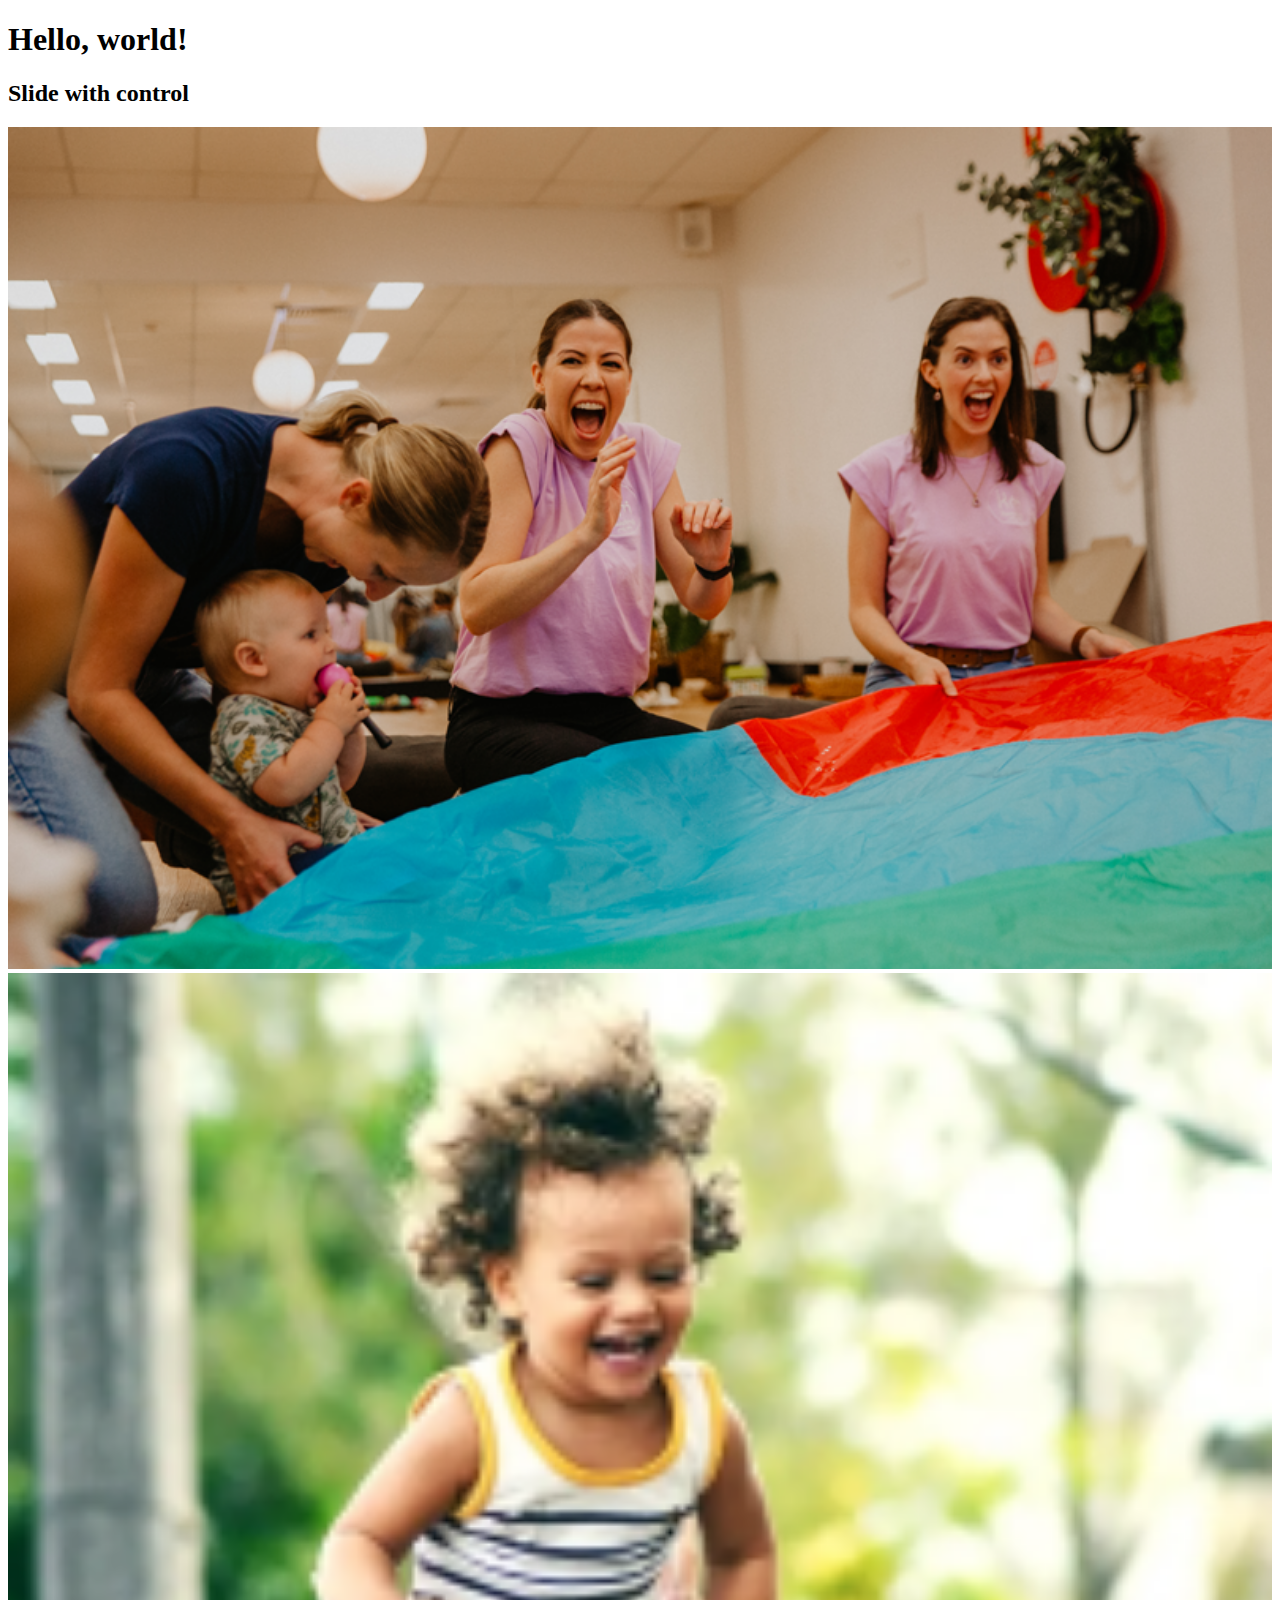
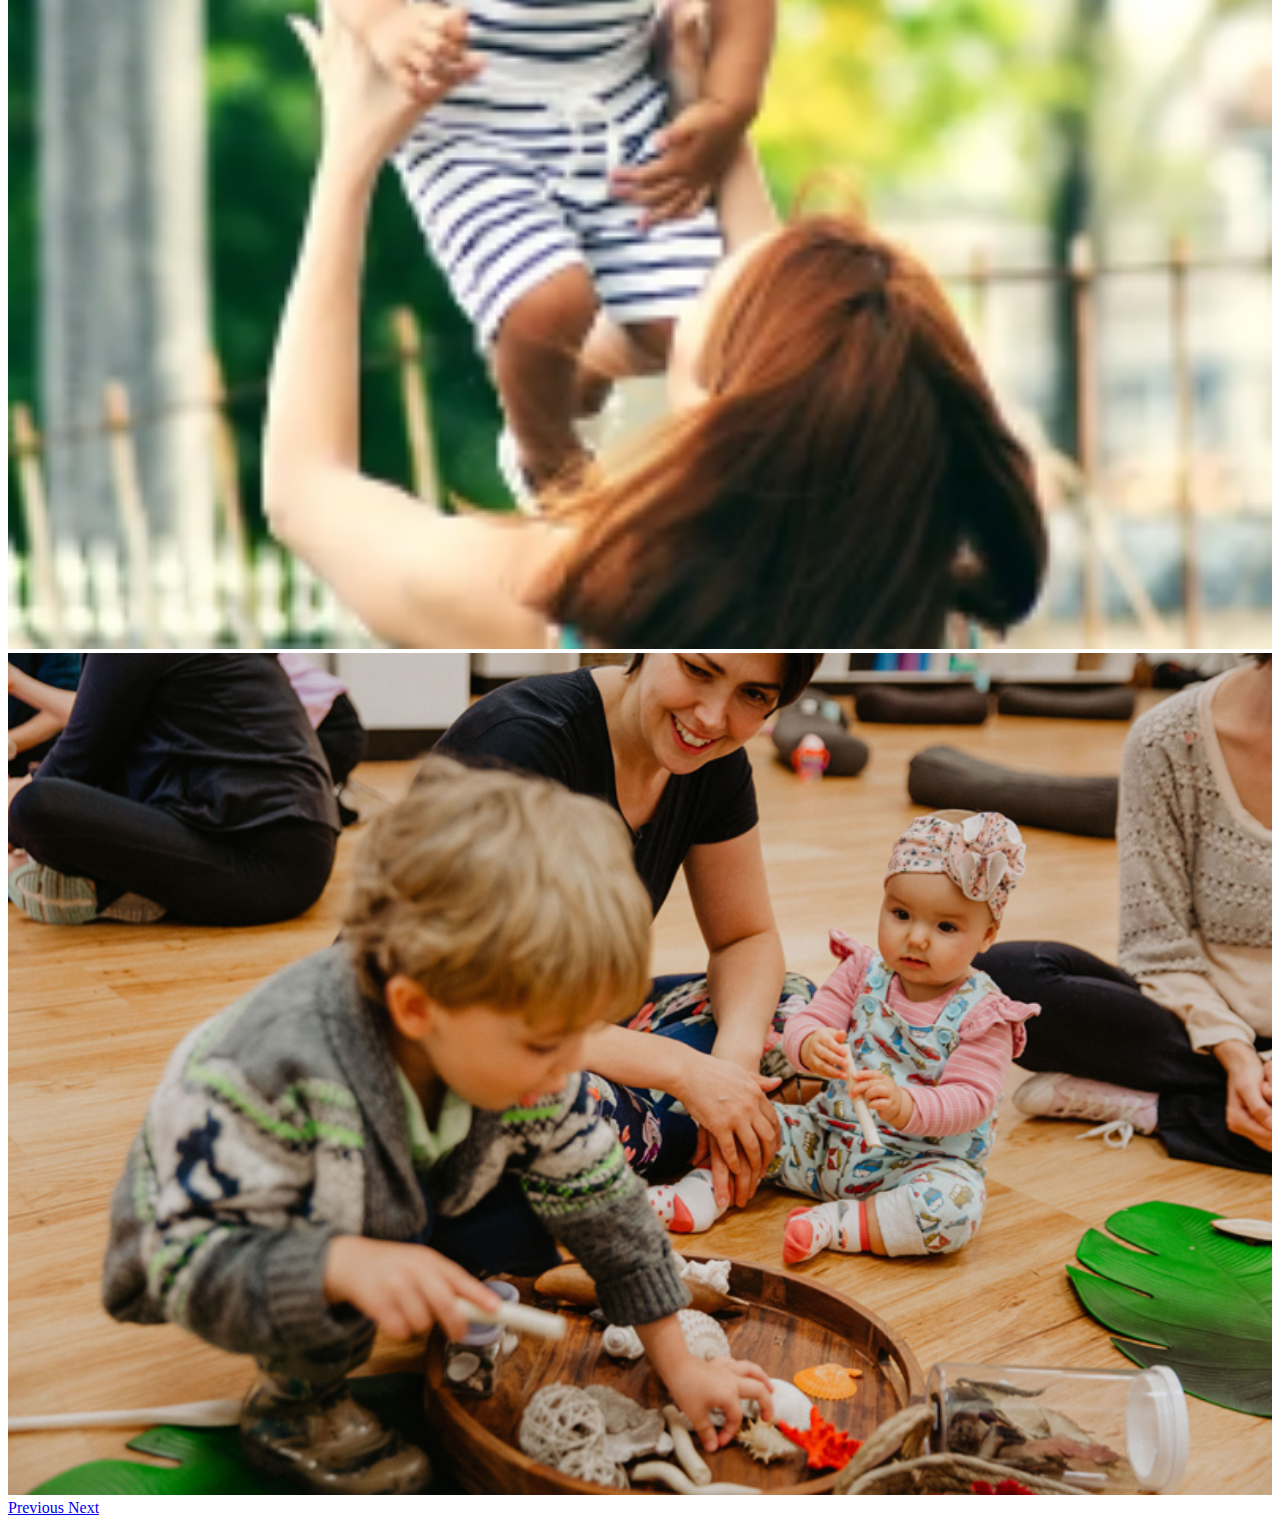
<file: help.html>
<!doctype html>
<html lang="en">
  <head>
    <!-- Required meta tags -->
    <meta charset="utf-8">
    <meta name="viewport" content="width=device-width, initial-scale=1">

    <!-- Bootstrap CSS -->
    <link href="https://cdn.jsdelivr.net/npm/bootstrap@5.0.2/dist/css/bootstrap.min.css" rel="stylesheet" integrity="sha384-EVSTQN3/azprG1Anm3QDgpJLIm9Nao0Yz1ztcQTwFspd3yD65VohhpuuCOmLASjC" crossorigin="anonymous">

    <title>Hello, world!</title>
  </head>
  <body>
    <h1>Hello, world!</h1>

	

	<div class="container">
		<h2> Slide with control </h2>
		<div id="carouselControls" class="carousel slide" data-ride="carousel">
		<div class="carousel-inner">
		<div class="carousel-item active">
		<img src="images/kmum-1 (1).png" alt="First slide" style="width:100%;">
		</div>
		<div class="carousel-item">
		<img src="images/kmum-2 (1).png" alt="Second slide" style="width:100%;">
		</div>
		<div class="carousel-item">
		<img src="images/kmum-2 (2).png" alt="Third slide" style="width:100%;">
		</div>
		</div>
		</div>
		<a class="carousel-control-prev" href="#carouselControls" role="button" data-slide="prev">
		<span class="carousel-control-prev-icon" aria-hidden="true"></span>
		<span class="sr-only">Previous</span>
		</a>
		<a class="carousel-control-next" href="#carouselControls" role="button" data-slide="next">
		<span class="carousel-control-next-icon" aria-hidden="true"></span>
		<span class="sr-only">Next</span>
		</a>
		</div>
		</div>
	

    <!-- Optional JavaScript; choose one of the two! -->

    <!-- Option 1: Bootstrap Bundle with Popper -->
    <script src="https://cdn.jsdelivr.net/npm/bootstrap@5.0.2/dist/js/bootstrap.bundle.min.js" integrity="sha384-MrcW6ZMFYlzcLA8Nl+NtUVF0sA7MsXsP1UyJoMp4YLEuNSfAP+JcXn/tWtIaxVXM" crossorigin="anonymous"></script>

    <!-- Option 2: Separate Popper and Bootstrap JS -->
    <!--
    <script src="https://cdn.jsdelivr.net/npm/@popperjs/core@2.9.2/dist/umd/popper.min.js" integrity="sha384-IQsoLXl5PILFhosVNubq5LC7Qb9DXgDA9i+tQ8Zj3iwWAwPtgFTxbJ8NT4GN1R8p" crossorigin="anonymous"></script>
    <script src="https://cdn.jsdelivr.net/npm/bootstrap@5.0.2/dist/js/bootstrap.min.js" integrity="sha384-cVKIPhGWiC2Al4u+LWgxfKTRIcfu0JTxR+EQDz/bgldoEyl4H0zUF0QKbrJ0EcQF" crossorigin="anonymous"></script>
    -->
  </body>
</html>
</file>
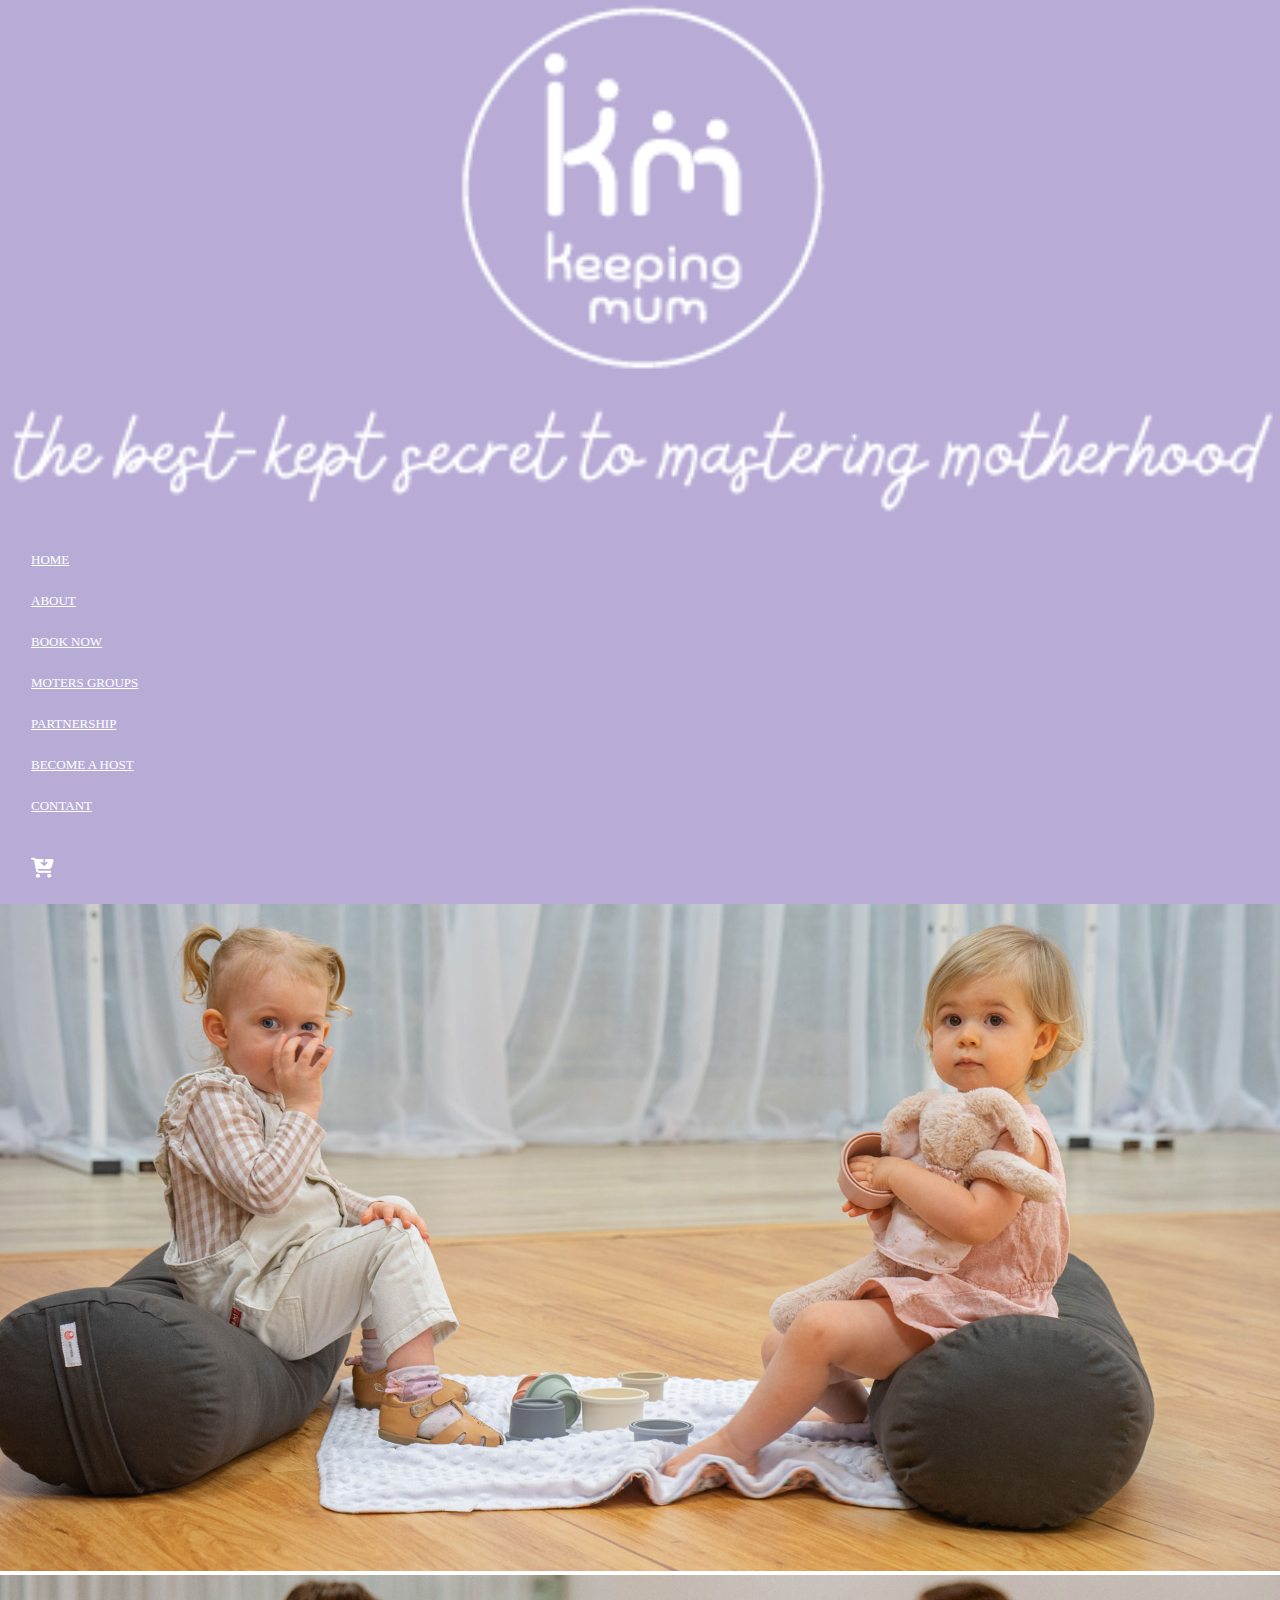
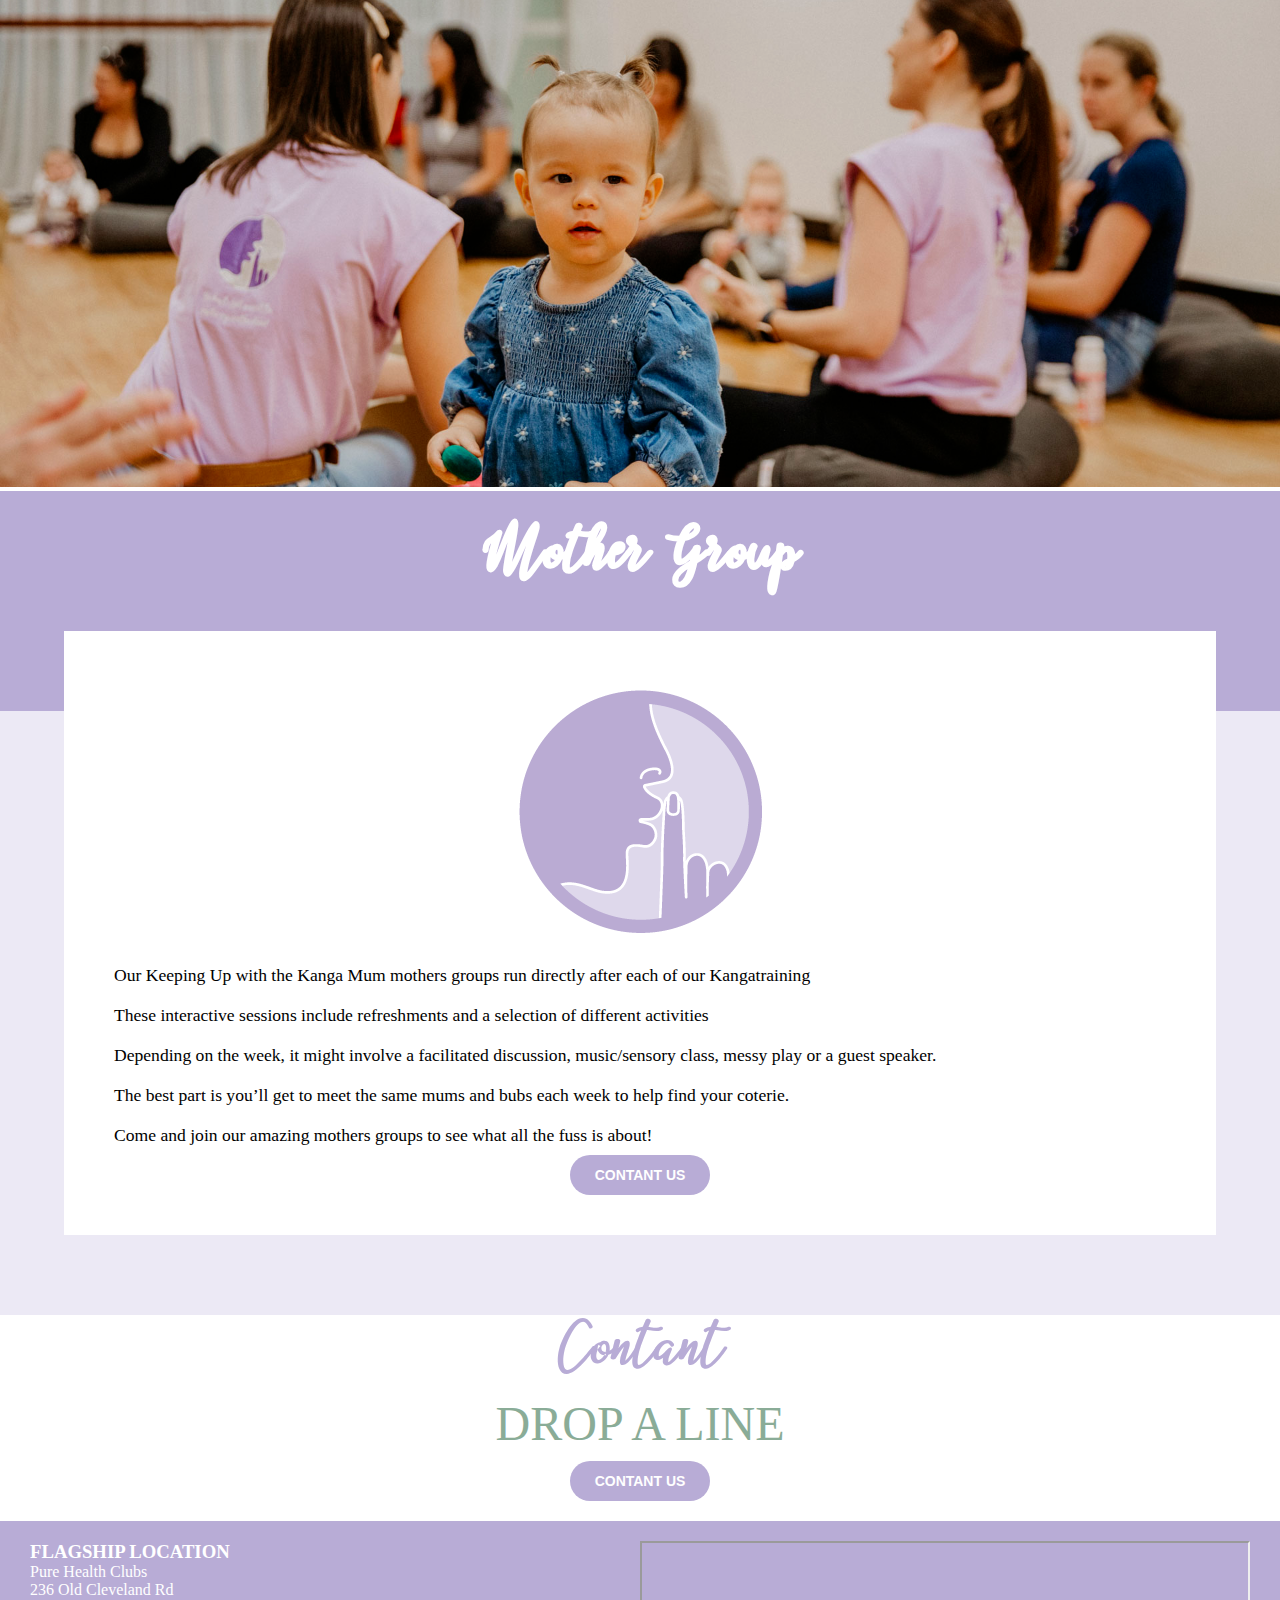
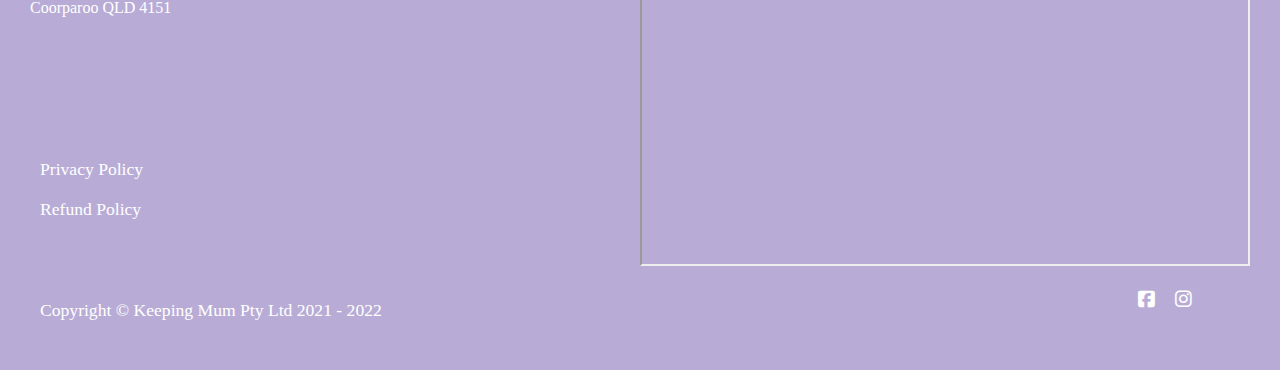
<file: mother.html>
<!doctype html>
<html lang="en">

<head>
    <!-- Required meta tags -->
    <meta charset="utf-8">
    <meta name="viewport" content="width=device-width, initial-scale=1">

    <!-- Bootstrap CSS -->
    <link href="https://cdn.jsdelivr.net/npm/bootstrap@5.0.2/dist/css/bootstrap.min.css" rel="stylesheet"
        integrity="sha384-EVSTQN3/azprG1Anm3QDgpJLIm9Nao0Yz1ztcQTwFspd3yD65VohhpuuCOmLASjC" crossorigin="anonymous">
    <link rel="stylesheet" href="https://cdnjs.cloudflare.com/ajax/libs/font-awesome/6.1.2/css/all.min.css">
    <link rel="stylesheet" href="mother.css">
    <link href="images/logo2 (3).png" rel="shortcut icon" type="image" >
    <title>Keeping Mum</title>
</head>

<body>



    <!-- navbar star -->
    <nav class="navbar navbar-expand-lg navbar-light">
        <div class="container-fluid">
            <a class="navbar-brand" href="#">
                <img src="./images/logo_strap2.png" alt="">
            </a>
            <button class="navbar-toggler" type="button" data-bs-toggle="collapse"
                data-bs-target="#navbarSupportedContent" aria-controls="navbarSupportedContent" aria-expanded="false"
                aria-label="Toggle navigation">
                <span class="navbar-toggler-icon"></span>
            </button>
            <div class="collapse navbar-collapse h6" id="navbarSupportedContent">
                <ul class="navbar-nav me-auto mb-2 mb-lg-0">
                    <li class="nav-item">
                        <a class="nav-link ms-2" aria-current="page" href="index.html">HOME</a>
                    </li>

                    <li class="nav-item">
                        <a class="nav-link" href="about.html">ABOUT</a>
                    </li>
                    <li class="nav-item">
                        <a class="nav-link" href="book.html">BOOK NOW</a>
                    </li>
                    <li class="nav-item">
                        <a class="nav-link" href="mother.html"> MOTERS GROUPS</a>
                    </li>

                    <!-- <li class="nav-item dropdown">
                        <a class="nav-link dropdown-toggle" href="#" id="navbarDropdown" role="button"
                            data-bs-toggle="dropdown" aria-expanded="false">
                            PROGRAMS
                        </a>
                        <ul class="dropdown-menu" aria-labelledby="navbarDropdown">

                            <li><a class="dropdown-item" href="mothers.html">Mothers Grounp</a></li>

                            <li><a class="dropdown-item" href="#">Kangatraining</a></li>
                            <li><a class="dropdown-item" href="#">KangaOnWheels</a></li>
                            <li><a class="dropdown-item" href="#">KangaTrail</a></li>
                            <li><a class="dropdown-item" href="#">PreKanga</a></li>
                        </ul>
                    </li> -->

                    <li class="nav-item">
                        <a class="nav-link" href="book.html">PARTNERSHIP</a>
                    </li>

                    <li class="nav-item">
                        <a class="nav-link" href="part.html"> BECOME A HOST</a>
                    </li>
                    <li class="nav-item">
                        <a class="nav-link" href="contant.html">CONTANT</a>
                    </li>

                    <!-- 
                    <li class="nav-item mt-2 h2"><a href="#"><span class="bi bi-cart"
                                style="font-size: 24px;"></span></a></li> -->

                    <li class="nav-item"><a href="#"> <i class="fa-solid fa-cart-arrow-down"></i></a></li>

                </ul>

            </div>
        </div>

    </nav>

    <div class="chlid-image">
        <img src="./images/chlid.jpg" alt="">
        <img src="./images/km-become-a-host.png" alt="">

    </div>



    <div class="mother-group-image">
        <h1>Mother Group</h1>
    </div>

    <div class="main-section-banner">
        <div class="white-background">
            <div class="text-image">
                <img src="./images/shhh_icon.png" alt="">
            </div>

            <p>
                Our Keeping Up with the Kanga Mum mothers groups run directly after each of our Kangatraining</p>
                <p>These interactive sessions include refreshments and a selection of different activities</p>  
                    <p>Depending on the week, it might involve a facilitated discussion, music/sensory class, messy play or a
                guest speaker.</p>
                <p>The best part is you’ll get to meet the same mums and bubs each week to help find your coterie.</p>
                    <p>Come and join our amazing mothers groups to see what all the fuss is about!
            </p>
            <div class="btn-add">
            <button class="btn-add-me">CONTANT US</button>
        </div>
        </div>
    </div>







    <div class="contant">
        <h1>Contant</h1>
        <h2>DROP A LINE</h2>
        <button class="btn">CONTANT US</button>
    </div>


    <div class="footer">
        <div class="text-left">
            <h3>FLAGSHIP LOCATION</h3>
            </p>Pure Health Clubs <br>
            236 Old Cleveland Rd <br>
            Coorparoo QLD 4151 </p>
            <div class="small-text-left">
                <p>Privacy Policy <br>
                    Refund Policy</p>
            </div>
        </div>
        <div class="map-right">
            <iframe
                src="https://www.google.com/maps/embed?pb=!1m18!1m12!1m3!1d3400.439680173072!2d74.35034761489166!3d31.539545981363318!2m3!1f0!2f0!3f0!3m2!1i1024!2i768!4f13.1!3m3!1m2!1s0x391905541af9677f%3A0xd0d5ce13b62614e9!2sSystems%20Junction%20Pvt%20Ltd!5e0!3m2!1sen!2s!4v1659201486098!5m2!1sen!2s"
                allowfullscreen="" loading="lazy" referrerpolicy="no-referrer-when-downgrade"></iframe>
        </div>

        <div class="icon">
            <p>Copyright © Keeping Mum Pty Ltd 2021 - 2022</p>
            <i class="fab fa-facebook-square"></i>
            <i class="fab fa-instagram"></i>
        </div>

    </div>





    <script src="index.js"></script>


    <script src="https://cdn.jsdelivr.net/npm/bootstrap@5.0.2/dist/js/bootstrap.bundle.min.js"
        integrity="sha384-MrcW6ZMFYlzcLA8Nl+NtUVF0sA7MsXsP1UyJoMp4YLEuNSfAP+JcXn/tWtIaxVXM"
        crossorigin="anonymous"></script>

    <!-- Option 2: Separate Popper and Bootstrap JS -->
    <!--
    <script src="https://cdn.jsdelivr.net/npm/@popperjs/core@2.9.2/dist/umd/popper.min.js" integrity="sha384-IQsoLXl5PILFhosVNubq5LC7Qb9DXgDA9i+tQ8Zj3iwWAwPtgFTxbJ8NT4GN1R8p" crossorigin="anonymous"></script>
    <script src="https://cdn.jsdelivr.net/npm/bootstrap@5.0.2/dist/js/bootstrap.min.js" integrity="sha384-cVKIPhGWiC2Al4u+LWgxfKTRIcfu0JTxR+EQDz/bgldoEyl4H0zUF0QKbrJ0EcQF" crossorigin="anonymous"></script>
    -->
</body>

</html>
</file>
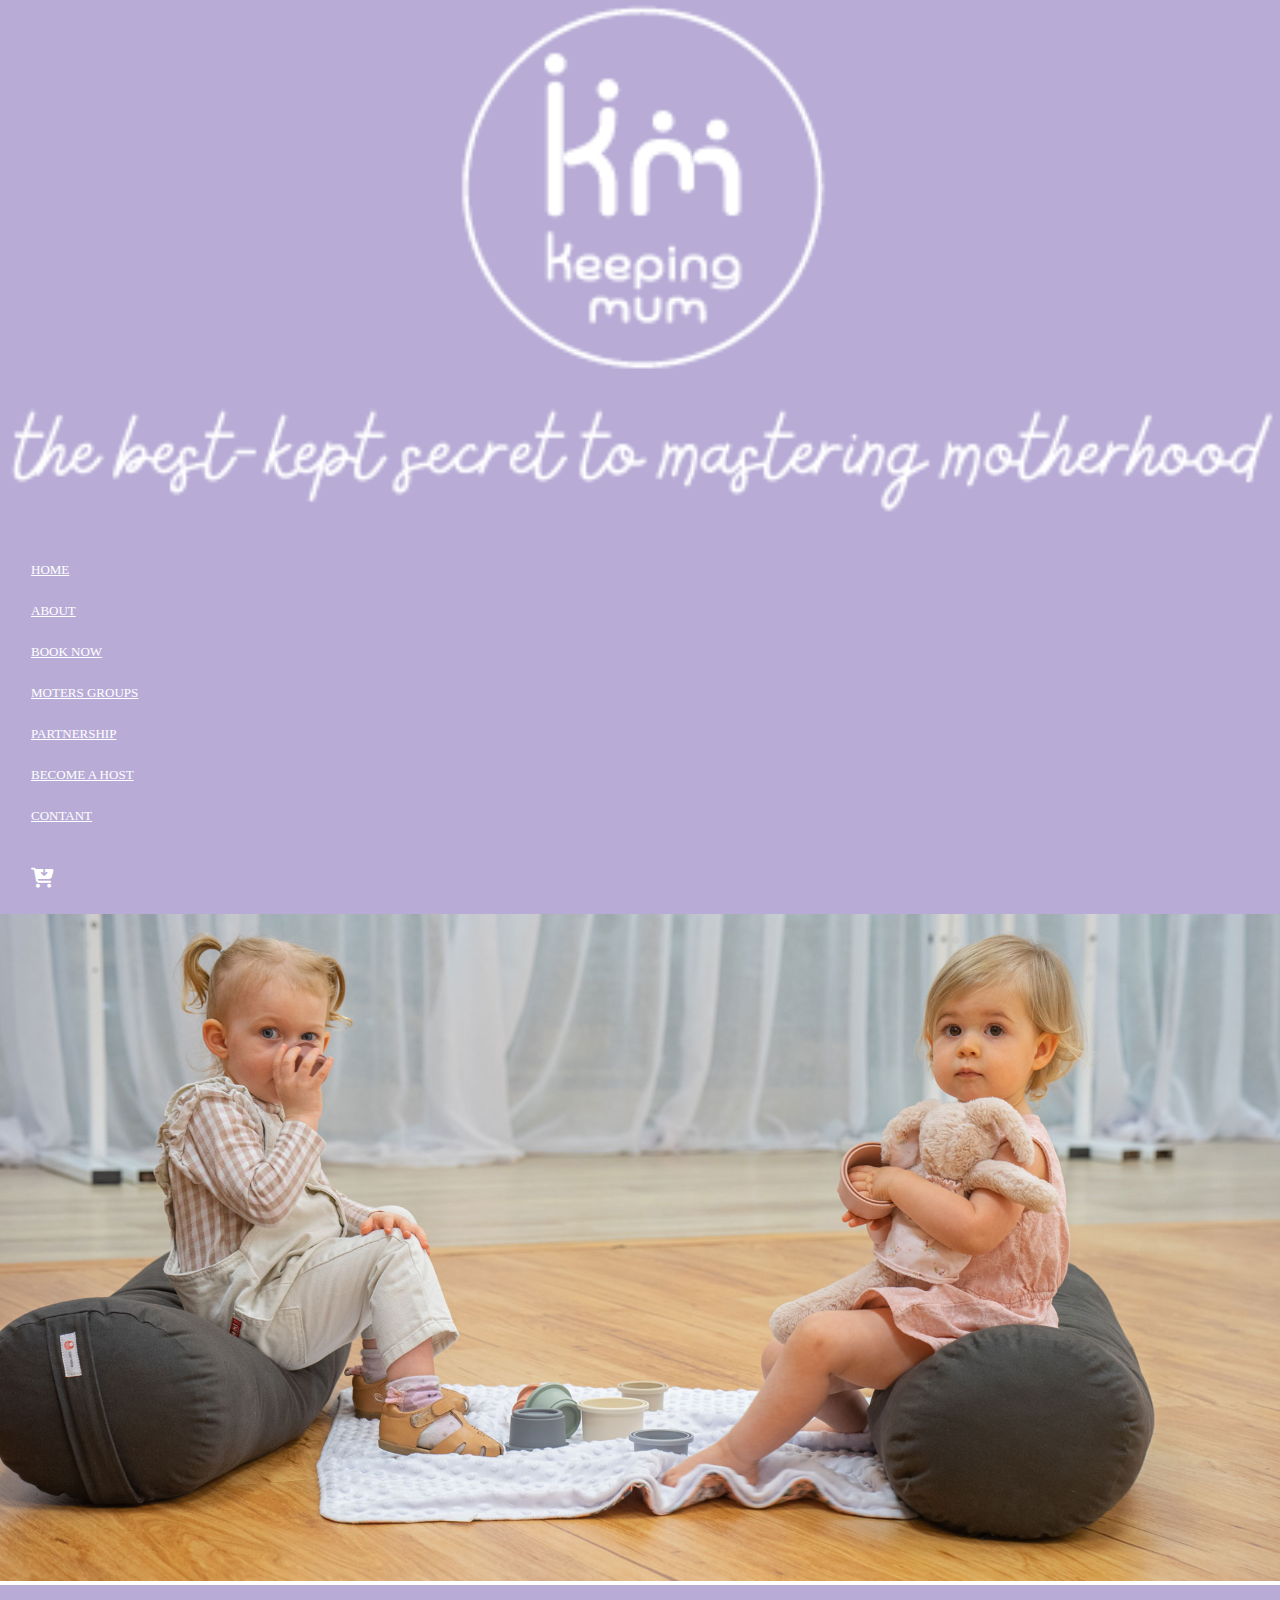
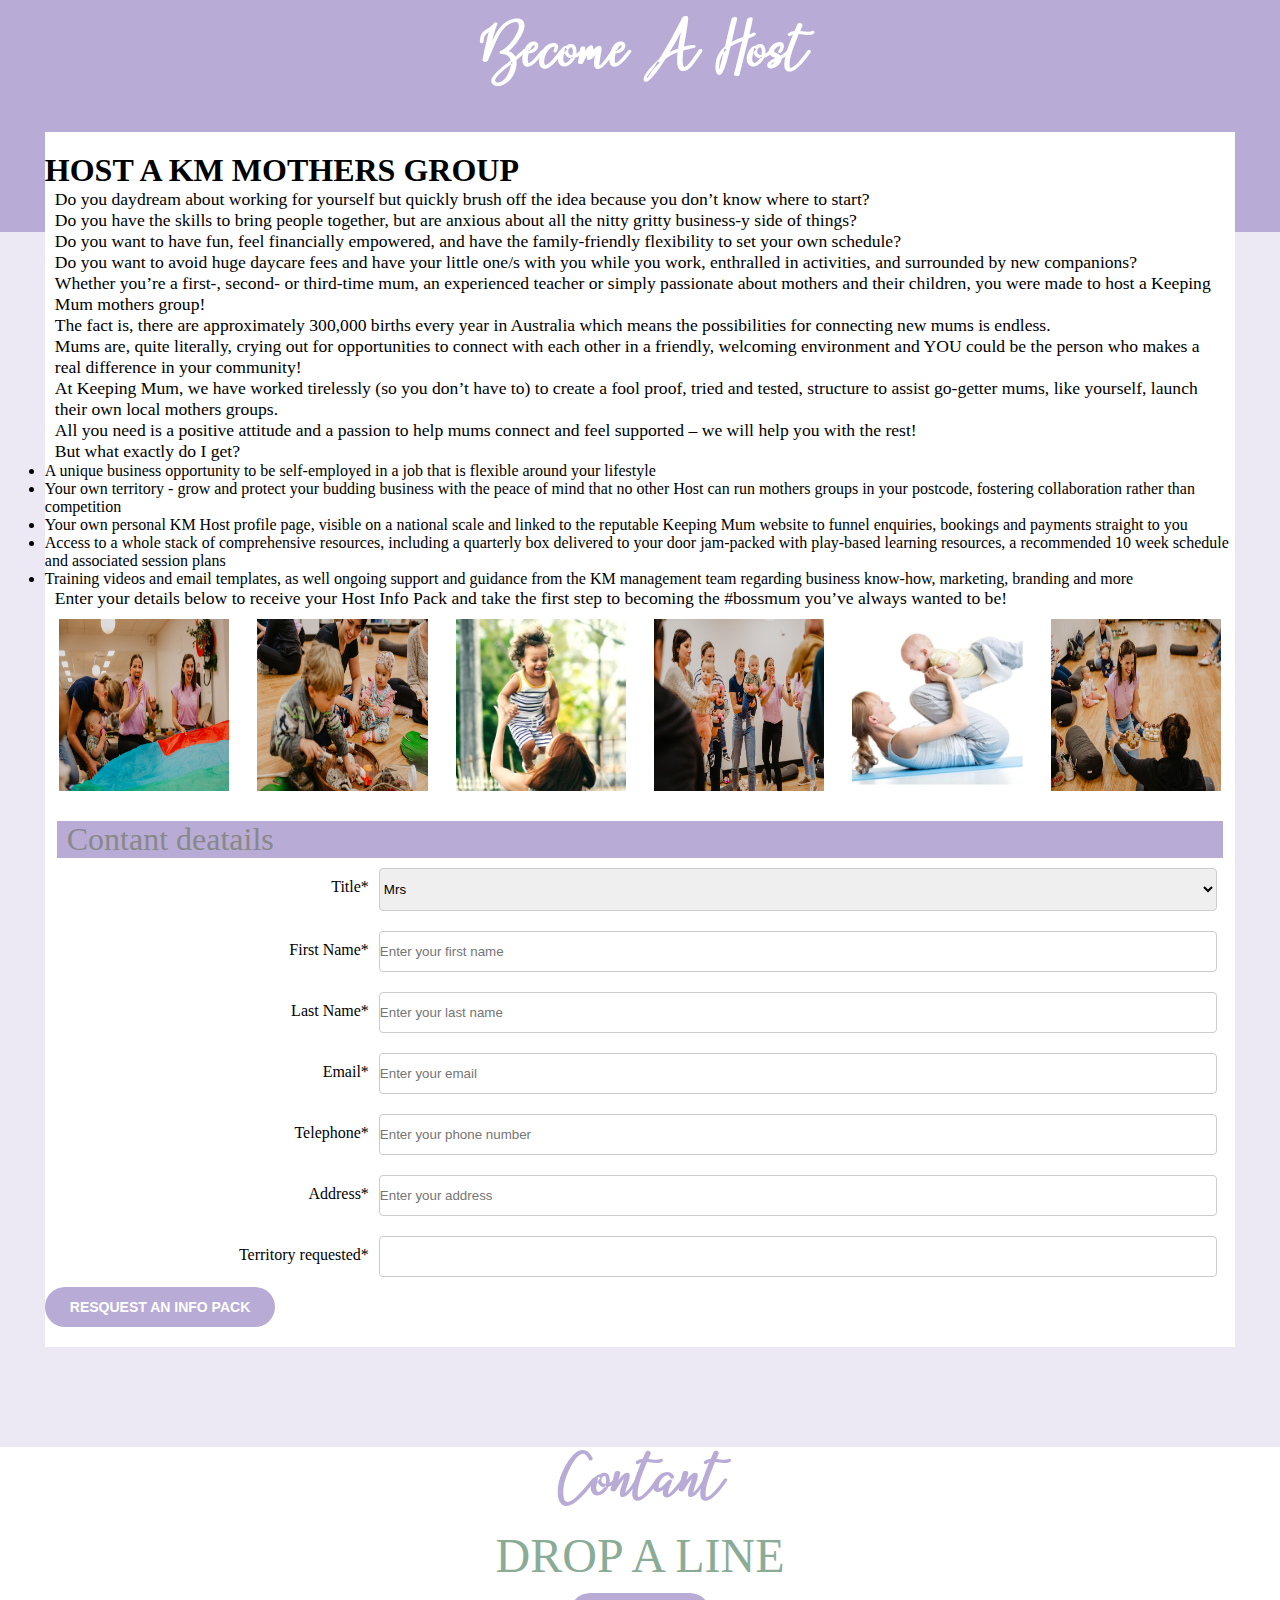
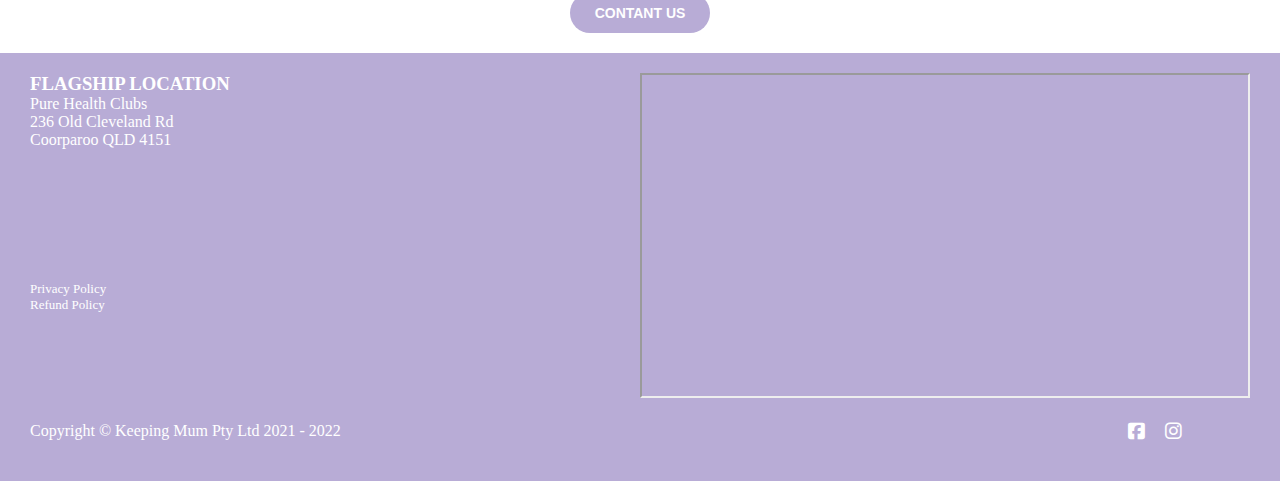
<file: part.html>
<!doctype html>
<html lang="en">

<head>
    <!-- Required meta tags -->
    <meta charset="utf-8">
    <!-- <meta name="viewport" content="width=device-width, initial-scale=1"> -->

    <!-- Bootstrap CSS -->
    <link href="https://cdn.jsdelivr.net/npm/bootstrap@5.0.2/dist/css/bootstrap.min.css" rel="stylesheet"
        integrity="sha384-EVSTQN3/azprG1Anm3QDgpJLIm9Nao0Yz1ztcQTwFspd3yD65VohhpuuCOmLASjC" crossorigin="anonymous">
    <link rel="stylesheet" href="https://cdnjs.cloudflare.com/ajax/libs/font-awesome/6.1.2/css/all.min.css">
    <link rel="stylesheet" href="part.css">
    <link href="images/logo2 (3).png" rel="shortcut icon" type="image">
    <script defer src="part.js"></script>
    <title>Keeping Mumtitle></title>
</head>

<body>



    <!-- navbar star -->
    <nav class="navbar navbar-expand-lg navbar-light">
        <div class="container-fluid">
            <a class="navbar-brand" href="#">
                <img src="./images/logo_strap2.png" alt="">
            </a>
            <button class="navbar-toggler" type="button" data-bs-toggle="collapse"
                data-bs-target="#navbarSupportedContent" aria-controls="navbarSupportedContent" aria-expanded="false"
                aria-label="Toggle navigation">
                <span class="navbar-toggler-icon"></span>
            </button>
            <div class="collapse navbar-collapse h6" id="navbarSupportedContent">
                <ul class="navbar-nav me-auto mb-2 mb-lg-0">
                    <li class="nav-item">
                        <a class="nav-link ms-2" aria-current="page" href="index.html">HOME</a>
                    </li>

                    <li class="nav-item">
                        <a class="nav-link" href="about.html">ABOUT</a>
                    </li>
                    <li class="nav-item">
                        <a class="nav-link" href="book.html">BOOK NOW</a>
                    </li>
                    <li class="nav-item">
                        <a class="nav-link" href="mother.html"> MOTERS GROUPS</a>
                    </li>

                    <!-- <li class="nav-item dropdown">
                        <a class="nav-link dropdown-toggle" href="#" id="navbarDropdown" role="button"
                            data-bs-toggle="dropdown" aria-expanded="false">
                            PROGRAMS
                        </a>
                        <ul class="dropdown-menu" aria-labelledby="navbarDropdown">

                            <li><a class="dropdown-item" href="mothers.html">Mothers Grounp</a></li>

                            <li><a class="dropdown-item" href="#">Kangatraining</a></li>
                            <li><a class="dropdown-item" href="#">KangaOnWheels</a></li>
                            <li><a class="dropdown-item" href="#">KangaTrail</a></li>
                            <li><a class="dropdown-item" href="#">PreKanga</a></li>
                        </ul>
                    </li> -->

                    <li class="nav-item">
                        <a class="nav-link" href="book.html">PARTNERSHIP</a>
                    </li>

                    <li class="nav-item">
                        <a class="nav-link" href="part.html"> BECOME A HOST</a>
                    </li>
                    <li class="nav-item">
                        <a class="nav-link" href="contant.html">CONTANT</a>
                    </li>
                    <!-- 
                    <li class="nav-item mt-2 h2"><a href="#"><span class="bi bi-cart"
                                style="font-size: 24px;"></span></a></li> -->

                    <li class="nav-item"><a href="#"> <i class="fa-solid fa-cart-arrow-down"></i></a></li>

 

                </ul>

            </div>
        </div>

    </nav>

    <div class="chlid">
        <img src="./images/chlid.jpg" alt="">
    </div>

    <div class="white-line">

    </div>

    <div class="book-now">
        <h1>Become A Host</h1>
    </div>

    <div class="background">
        <div class="background-white">

            <div class="main-container-text">
                <h1>HOST A KM MOTHERS GROUP</h1>
                <p>Do you daydream about working for yourself but quickly brush off the idea because you don’t know
                    where to start?
                </p>
                <p>Do you have the skills to bring people together, but are anxious about all the nitty gritty
                    business-y side of things?
                </p>
                <p>Do you want to have fun, feel financially empowered, and have the family-friendly flexibility to set
                    your own schedule?</p>
                <p>Do you want to avoid huge daycare fees and have your little one/s with you while you work, enthralled
                    in activities, and surrounded by new companions? </p>
                <p>Whether you’re a first-, second- or third-time mum, an experienced teacher or simply passionate about
                    mothers and their children, you were made to host a Keeping Mum mothers group!</p>
                <p>The fact is, there are approximately 300,000 births every year in Australia which means the
                    possibilities for connecting new mums is endless.</p>
                <p>
                    Mums are, quite literally, crying out for opportunities to connect with each other in a friendly,
                    welcoming environment and YOU could be the person who makes a real difference in your community!</p>
                <p>At Keeping Mum, we have worked tirelessly (so you don’t have to) to create a fool proof, tried and
                    tested, structure to assist go-getter mums, like yourself, launch their own local mothers groups.
                </p>

                <p>
                    All you need is a positive attitude and a passion to help mums connect and feel supported – we will
                    help you with the rest!</p>
                <p>But what exactly do I get?</p>

                <ul>
                    <li>A unique business opportunity to be self-employed in a job that is flexible around your
                        lifestyle</li>
                    <li>Your own territory - grow and protect your budding business with the peace of mind that no other
                        Host can run mothers groups in your postcode, fostering collaboration rather than competition
                    </li>
                    <li>Your own personal KM Host profile page, visible on a national scale and linked to the reputable
                        Keeping Mum website to funnel enquiries, bookings and payments straight to you</li>
                    <li>Access to a whole stack of comprehensive resources, including a quarterly box delivered to your
                        door jam-packed with play-based learning resources, a recommended 10 week schedule and
                        associated session plans</li>
                    <li>Training videos and email templates, as well ongoing support and guidance from the KM management
                        team regarding business know-how, marketing, branding and more</li>

                </ul>

                <p>Enter your details below to receive your Host Info Pack and take the first step to becoming the
                    #bossmum you’ve always wanted to be!</p>

            </div>

            <div class="image-container-section">
                <img src="./images/kmum-1 (1).png" alt="">
                <img src="./images/kmum-2 (2).png" alt="">
                <img src="./images/kmum-2.png" alt="">
                <img src="./images/kmum-3 (2).png" alt="">
                <img src="./images/kmum-4.png" alt="">
                <img src="./images/kmum-5.png" alt="">


            </div>

            <div class="contant-deatails-section">
                <p>Contant deatails</p>
            </div>
 

            <div id="error"></div>
            <form  id="form" action="/" method="get">
               

                <div class="form-submission">
                    <label for="title">Title*</label>

                    <select id="title" name="title" type="text">
                        <option selected="selected" value="Mrs">Mrs</option>
                        <option value="Mrs">Miss</option>
                        <option value="Mrs">Ms</option>
                        <option value="Mrs">Dr</option>
                    </select>
                    <!-- <input type="text" placeholder="Mrs"> -->
                </div>

                <div class="form-submission">
                    <label for="name">First Name*</label>
                    <input id="usernmae" name="name"  type="text" placeholder="Enter your first name">
                    
                </div>

                <div class="form-submission">
                    <label for="lastname">Last Name*</label>
                    <input id="lastname" name="last-name" type="text" placeholder="Enter your last name" required>
                </div>

                <div class="form-submission">
                    <label for="email">Email*</label>
                    <input id="email" name="email" type="text" placeholder="Enter your email" required>
                </div>

                <div class="form-submission">
                    <label for="telephone">Telephone*</label>
                    <input id="telephone" name="telephone" type="text" placeholder="Enter your phone number" required>
                </div>
                <div class="form-submission">
                    <label for="address">Address*</label>
                    <input id="address" name="address"  type="text" placeholder="Enter your address" required>
                </div>

                <div class="form-submission">
                    <label>Territory requested*</label>
                    <input type="text" placeholder="" required>
                </div>
                <button type="submit">RESQUEST AN INFO PACK</button>
            </form>

        </div>

    </div>


    <div class="contant">
        <h1>Contant</h1>
        <h2>DROP A LINE</h2>
        <button class="btn">CONTANT US</button>
    </div>


    <div class="footer">
        <div class="text-left">
            <h3>FLAGSHIP LOCATION</h3>
            </p>Pure Health Clubs <br>
            236 Old Cleveland Rd <br>
            Coorparoo QLD 4151 </p>
            <div class="small-text-left">
                <p>Privacy Policy <br>
                    Refund Policy</p>
            </div>
        </div>
        <div class="map-right">
            <iframe
                src="https://www.google.com/maps/embed?pb=!1m18!1m12!1m3!1d3400.439680173072!2d74.35034761489166!3d31.539545981363318!2m3!1f0!2f0!3f0!3m2!1i1024!2i768!4f13.1!3m3!1m2!1s0x391905541af9677f%3A0xd0d5ce13b62614e9!2sSystems%20Junction%20Pvt%20Ltd!5e0!3m2!1sen!2s!4v1659201486098!5m2!1sen!2s"
                allowfullscreen="" loading="lazy" referrerpolicy="no-referrer-when-downgrade"></iframe>
        </div>

        <div class="icon">
            <p>Copyright © Keeping Mum Pty Ltd 2021 - 2022</p>
            <i class="fab fa-facebook-square"></i>
            <i class="fab fa-instagram"></i>
        </div>

    </div>

    <!-- <script>
        let form = document.getElementById('contant-form');
let first = document.getElementById('first-name');
let last = document.getElementById('last-name');
let email = document.getElementById('email');
 function  validForm() {
     if(first.value == ""){
      document.getElementById('error').innerHTML =   "please enter your name";

     }else  if(first.value.length < 3){
      document.getElementById('error').innerHTML =   "please enter min 3 charater"
     }
 
 }
    </script> -->

 
    <!-- <script src="part.js"></script> -->


    <script src="https://cdn.jsdelivr.net/npm/bootstrap@5.0.2/dist/js/bootstrap.bundle.min.js"
        integrity="sha384-MrcW6ZMFYlzcLA8Nl+NtUVF0sA7MsXsP1UyJoMp4YLEuNSfAP+JcXn/tWtIaxVXM"
        crossorigin="anonymous"></script>

    <!-- Option 2: Separate Popper and Bootstrap JS -->
    <!--
    <script src="https://cdn.jsdelivr.net/npm/@popperjs/core@2.9.2/dist/umd/popper.min.js" integrity="sha384-IQsoLXl5PILFhosVNubq5LC7Qb9DXgDA9i+tQ8Zj3iwWAwPtgFTxbJ8NT4GN1R8p" crossorigin="anonymous"></script>
    <script src="https://cdn.jsdelivr.net/npm/bootstrap@5.0.2/dist/js/bootstrap.min.js" integrity="sha384-cVKIPhGWiC2Al4u+LWgxfKTRIcfu0JTxR+EQDz/bgldoEyl4H0zUF0QKbrJ0EcQF" crossorigin="anonymous"></script>


    -->

 
</body>

</html>
</file>
<file: about.css>
* {
   margin: 0;
   padding: 0;
   box-sizing: border-box;
}

@font-face {
   font-family: myfont;
   src: url(font.otf);
}



body {
   /* overflow: hidden;   */
}

/* nav start */



.navbar {
   background-color: #B8ACD6;
   color: #fff;


}

ul li a {
   color: #fff !important;
   /* font-size: 1rem; */
   font-size: small;
   padding: 0rem 1rem;
   line-height: 2;

}

.navbar-brand {
   width: 20%;
   height: 6rem;
}

.navbar-brand img {
   width: 100%;
   /* margin-left: 90px; */
   margin-top: -12px;


}

.collapse .navbar-nav {
   margin: 10px 0px;


}

.nav-item {
   padding: 0px 10px !important;
   margin-bottom: 15px;


}

li a span {
   margin-left: 10px;
}

li a:hover {
   background-color: #ccc !important;
   color: white !important;
   border-radius: 20px;
   cursor: pointer !important;
   transition: 0.1s;

}


.navbar {
   padding: 5px !important;
   box-sizing: border-box;
}

.dropdown-menu {
   background-color: #ccc !important;
}

ul li a span:hover {
   background-color: #ccc !important;

}

ul li a span {
   padding: 10px 10px;


}

ul li a {
   padding-top: 30px !important;
   padding-bottom: 20px !important;
   margin-top: -10px !important;
}


.fa-solid {
   font-size: 20px;
   margin-top: 1.5rem;
}

/* copypast */


/* book now  css start*/
.white-line{
   border: 1px solid white;
   display: none;
}

hr{
   display: none;
}

.book-now{
   width: 100%;
   height: 247px;
   background-color: #B8ACD6;
   text-align: center;
   font-family: myfont;
   color: #fff;
   font-size: 5rem;
   font-weight: 700;
   
  }

  .book-now h1{
   font-size: 5rem;
   font-weight: 700;
 padding-top: 30px;
  }

  .main-section-background{
   width: 100%;
     height: 2220px; 
   background: #ECE9F5;
   position: relative;

 
  
   
   
  }
  .main-section-white-background{
   width: 94%;
   position: absolute;

   background-color: #fff;
  height: 2220px;
 bottom: 100px;
 margin: 0rem 0rem 0rem 2rem;


  
  

  }

 .flex-container{
   display: flex;
 margin: 3rem 0px;
 justify-content: space-evenly;

 
 }

  
 .container-text-right{
   width: 70%;
 }

 .monday{
   line-height: 1;
   font-family: 'Montserrat', sans-serif;
   font-weight: bolder;
   color: #8aac97;
    
 
   
  }
   .week {
   color: #B8ACD6;
   font-size: 1.4em;
   font-weight: 600;
}

.price{
   color: #b8acd6;
   font-size: 1.4em; 
}
.fully{
   color: red;
}


p.monday-text{
   font-size: 1.2rem;
   margin-top: 10px;
}
@media (max-width:1224px){
   .main-section-background{
      width: 100%;
       height: auto;
      background: #ECE9F5;
  bottom: 50px;
  
    
      
      
     }
     .main-section-white-background{
      width: 94%;
      background-color: #fff;
   height: auto;
    margin: 0rem 0rem 0rem 2rem;
    position: relative;
    padding-bottom: 30px;
  
     
   
     }
   
    .flex-container{
      display: flex;
    margin: 3rem 0px;
    justify-content: space-evenly;
    }
}


/* book now css end */

/* about css */

.chlid-image {
   width: 100%;
   height: 100%;
}

.chlid-image img {
   width: 100%;
   height: auto;
   background-image: cover;
}


.about-heading {
   width: 100%;
   max-width: 100%;
   /* height: 14rem;
    min-height: 8rem; */
   height: 220px;
   min-height: 80px;
   background-color: #B8ACD6;
}

.about-heading h1 {
   text-align: center;
   margin: 0px auto;
   font-family: myfont;
   font-size: 5.5rem;
   font-weight: bolder;
   line-height: 150px;
   color: #fff;
}



.background {
   width: 100%;
   height: 1500px;

   background-color: #ECE9F5;
   position: relative;

}

.background-white {
   width: 93%;
   bottom: 5em;
   /* height: 1580px !important; */

   background-color: #fff;
   position: absolute;
   left: 20px;


}




.container-flex {
   display: flex;
   justify-content: space-around;


}



.containter-text {
   width: 100%;
   /* justify-content: space-evenly;
   text-align: center; */

}

.containter-text img {
   width: 80%;
   margin-left: 30px;
   margin-top: 20px;

}

.container-right {
   width: 88%;
   justify-items: center;
   margin-left: 10px;
   margin-top: 20px;
   background-color: #e5ecef;
   text-align: center;
   padding-top: 10px;
}

.container-right p {
   width: 93%;


}

.container-text-image {
   width: 100%;
}

.container-text-image img {
   width: 80%;
   margin-top: 20px;
   margin-left: 30px;
}

.container-left {
   width: 86%;
   margin-top: 20px;
   background-color: #e5ecef;
   text-align: center;



}

.container-left p {
   padding-top: 10px;
}



















/*   copy past */
.contant {
   width: 100%;
   display: block;
   text-align: center;

}

.contant h1 {
   font-family: myfont;
   display: block;
   color: #B8ACD6;
   font-size: 5.1em;
   text-align: center;
   font-weight: 400;
   line-height: 0.9;

}

.contant h2 {
   font-size: 3em;
   text-align: center;
   font-weight: 500;
   line-height: 1.1;
   color: #8aac97;
   padding: 10px 0px;


}



button {
   background: #B8ACD6;
   border: 0;
   border-radius: 23px;
   color: #fff;
   font-size: 14px;
   font-weight: 700;
   padding: 12px 25px;
   text-transform: uppercase;
   /* transition: all 0.3s; */
}

.btn {
   background: #B8ACD6;
   border: 0;
   border-radius: 23px;
   color: #fff;
   font-size: 14px;
   font-weight: 700;
   padding: 12px 25px;
   text-transform: uppercase;
   transition: all 0.3s;
}

.btn:hover {
   background-color: #e5ecef;
   cursor: pointer;

}

.footer {
   display: flex;
   flex-wrap: wrap;
   background-color: #B8ACD6;
   width: 100%;
   margin: 20px 0px;
   padding: 20px 30px;
}

.text-left {
   width: 50%;
   color: #fff;

}

.small-text-left {
   padding-top: 10.2em;
   font-size: small;
}

.map-right {
   width: 50%;
   height: auto;
   border: none;
}

.map-right iframe {
   width: 100%;
   height: 325px;
}

.icon {
   /* padding: 20px 0px; */
   display: flex;
   width: 100%;
   color: #fff;
   padding: 20px 0px;
}

.icon p {
   flex-basis: 90%;
}

.icon i {
   margin-right: 20px;
   font-size: larger;
}


/* nav bar end */


@media (max-width: 930px) {
   .background-white {
      bottom: 3em;

      background-color: #fff;
      position: absolute;
      left: 20px;
   }

}


@media (max-width: 830px) {
   .background-white {
      bottom: 2em;

      background-color: #fff;
      position: absolute;
      left: 20px;
   }

}

@media (max-width: 800px) {
   .map-right {
      width: 50%;
      height: auto;
      border: none;
   }

   .map-right iframe {
      width: 100%;
      height: 300px;
   }

}


/* postiton  start*/



@media (max-width: 768px) {

   .about-heading {
      width: 100%;
      height: 140px;
      background-color: #B8ACD6;
   }
   
   .about-heading h1 {
      text-align: center;
      font-family: myfont;
      font-size: 5.5rem;
      font-weight: bolder;
      line-height: 120px;
      color: #fff;
      margin: 0px auto;
   }
   
   .background {
      width: 90%;
      height: 3150px;
      background-color: #fff;


   }

   .background-white{
      
      width: 100%;
      top: 0;
      height: 2900px !important;

   }
 

   .container-flex {
      display: block;
   
   }
 
   .containter-text {
      width: 100%;
    
   }

   .containter-text img {
      max-width: 100%;
      margin-left: auto;
      margin-right: auto;
      display: block;

   }

   .container-right {
      width: 100%;

      justify-items: center;
   
      background-color: #e5ecef;
      text-align: center;
      padding-top: 10px;
   }

   .container-right p {
      width: 100%;
      line-height: 30px;


   }

   .container-text-image {
    
width: 100%;
   }

   .container-text-image img {
      max-width: 100%;
      margin-left: auto;
      margin-right: auto;
      display: block;
       
   }

   .container-left {
      width: 100%;
      background-color: #e5ecef;
      text-align: center;
       



   }

   .container-left p {
      width: 100%;
      line-height: 30px;
   }


}

 


/* postiton  start*/



@media (max-width: 705px) {

   .about-heading {
      width: 100%;
      height: 140px;
      background-color: #B8ACD6;
   }
   
   .about-heading h1 {
      text-align: center;
      font-family: myfont;
      font-size: 5.5rem;
      font-weight: bolder;
      line-height: 120px;
      color: #fff;
      margin: 0px auto;
   }
   
   .background {
      width: 90%;
      height: 3070px;
      background-color: #fff;


   }

   .background-white{
      
      width: 100%;
      top: 0;
      height: 2900px !important;

   }
 

   .container-flex {
      display: block;
   
   }
 
   .containter-text {
      width: 100%;
    
   }

   .containter-text img {
      max-width: 100%;
      margin-left: auto;
      margin-right: auto;
      display: block;

   }

   .container-right {
      width: 100%;

      justify-items: center;
   
      background-color: #e5ecef;
      text-align: center;
      padding-top: 10px;
   }

   .container-right p {
      width: 100%;
      line-height: 30px;


   }

   .container-text-image {
    
width: 100%;
   }

   .container-text-image img {
      max-width: 100%;
      margin-left: auto;
      margin-right: auto;
      display: block;
       
   }

   .container-left {
      width: 100%;
      background-color: #e5ecef;
      text-align: center;
       



   }

   .container-left p {
      width: 100%;
      line-height: 30px;
   }


}



@media (max-width: 800px) {
   .map-right {
      width: 50%;
      height: auto;
      border: none;
   }

   .map-right iframe {
      width: 100%;
      height: 300px;
   }

}


/* postiton  start*/



@media (max-width: 400px) {

   

   .about-heading {
      width: 100%;
      height: 100px;
      background-color: #B8ACD6;
   }
   
   .about-heading h1 {
      text-align: center;
      font-family: myfont;
      font-size: 3.5rem;
      font-weight: bolder;
      line-height: 70px;
      color: #fff;
   }
   
   .background {
      width: 90%;
      height: 3250px;
      background-color: #fff;


   }

   .background-white{
      
      width: 100%;
      top: 0;
      height: 2900px !important;

   }
 

   .container-flex {
    
      display: block;
  
   
   }



   .containter-text {
      width: 100%;
   
 

   }

   .containter-text img {
      width: 80%;
      margin-top: 20px;

   }

   .container-right {
      width: 95%;

      justify-items: center;
   
      background-color: #e5ecef;
      text-align: center;
      padding-top: 10px;
   }

   .container-right p {
      width: 100%;


   }

   .container-text-image {
      width: 100%;
   }

   .container-text-image img {
      width: 80%;
       
   }

   .container-left {
      width: 100%;
      background-color: #e5ecef;
      text-align: center;
   
   }

   .container-left p {
    width: 100%;
   }



}

@media (max-width: 768px){
   .book-now{
      width: 100%;
      height: 150px;
      background-color: #B8ACD6;
      text-align: center;
      font-family: myfont;
      color: #fff;
      font-size: 3rem;
      font-weight: 700;
      
     }
   
     .book-now h1{
      font-size: 5rem;
      font-weight: 700;
    padding-top: 15px;
     }

   .main-section-background{
      width: 100%;
       height: 100%;
      background: #ECE9F5;
      padding-bottom: 20px; 
      
     }
     .main-section-white-background{
      width: 94%;
      background-color: #fff;
   height: auto;
    margin: 0rem 0rem 0rem 2rem;
    position: relative;
    padding-bottom: 10px;
    top: 0;
    margin: 0px auto;
     }
   
    .flex-container{
      display: block;
    margin: 3rem 0px;
   text-align: center;
    }
    .container-text-right{
      display: block;
      justify-content: center;
      text-align: center;
      /* margin: 0px auto; */
      margin-top: 10px;
      width: 100%;
    }

    p.monday-text{
      width: 100%;
      font-size: 1.3rem;
      line-height: 35px;
    }
      
     
 
    button.btn-add-me  {
      background: #B8ACD6;
      border: 0;
      border-radius: 23px;
      color: #fff;
      font-size: 10px;
      font-weight: 700;
     
      text-transform: uppercase;
      transition: all 0.3s;
      width: 90%;
  }  

    

}


/* postition end */

@media (max-width: 768px) {
   .footer {
      display: block;
      width: 100%;
      text-align: center;
      height: 100%;

      padding: 0px !important;
   }

   .text-left {
      width: 100%;
      text-align: center;
      justify-content: center;
   }

   .text-left p {
      align-items: center;
      text-align: center;
      width: 100%;
      font-size: 1rem;
      line-height: 40px;
   }

   .small-text-left {
      width: 100%;
      padding: 0px !important;

   }

   .small-text-left p {
      height: 100%;
      font-size: 1rem;
      line-height: 40px;
      width: 100%;


   }

   .map-right {
      width: 100%;
      height: 100%;
      border: none;
      padding: 0px !important;
      margin: 0px !important;
   }

   .map-right iframe {
      width: 100%;
      height: 270px;
   }

   .icon {
      display: flex;
      justify-content: space-around;
   }
}


/* footer responsive */
/* copy past */


@media (max-width: 1195px) {
 
   .navbar>.container, .navbar>.container-fluid, .navbar>.container-lg, .navbar>.container-md, .navbar>.container-sm, .navbar>.container-xl, .navbar>.container-xxl {
      display: grid;
      flex-wrap: inherit;
      align-items: center;
      justify-content: space-between;
      width: 100%;
   }
   .navbar-brand {
      width: 30%;
      height: 6rem;
   }
   
   .navbar-brand img {
      width: 100%;
      /* margin-left: 90px; */
      margin-top: -12px;
   
   
   }
  
}

@media (max-width: 1000px) {
 
   .navbar>.container, .navbar>.container-fluid, .navbar>.container-lg, .navbar>.container-md, .navbar>.container-sm, .navbar>.container-xl, .navbar>.container-xxl {
      display: flex;
      /* flex-wrap: inherit; */
      align-items: center;
      justify-content: space-between;
      flex-wrap: wrap;
      width: 100%;
   }
   .navbar-brand {
      width: 30%;
      height: 7rem;
   }
   
   .navbar-brand img {
     width: 100%;
      background-repeat: no-repeat;
      background-image: cover;
      margin-top: -12px;
   
   
   }
  
}


@media (max-width: 540px){
.navbar-brand {
   max-width: 100%;
   width: 35%;
   height: 4rem;
}

.navbar-brand img {
  width: 100%;
   background-repeat: no-repeat;
   background-image: cover;
   margin-top: -12px;


}
}

@media (max-width: 375px){
   .navbar-brand {
      max-width: 100%;
      width: 48%;
      height: 4.2rem;
   }
   
   .navbar-brand img {
     width: 100%;
      background-repeat: no-repeat;
      background-image: cover;
   }
      
      .navbar-nav .nav-link {
        text-align: center;
     }

     ul li a {
     display: none;
  }
  .nav-link {
   display: block;
   padding: 3px 0px !important;
   color: #0d6efd;
   text-decoration: none;
   transition: color .15s ease-in-out,background-color .15s ease-in-out,border-color .15s ease-in-out;
}

.background {
   width: 90%;
   height: 3300px;
   background-color: #fff;


}
    
   
  
   }
   @media (max-width: 444px){
   .background {
      width: 90%;
      height: 3210px;
      background-color: #fff;
   
   
   }
}
</file>
<file: contant.css>
*{
    margin: 0;
    padding: 0;
    box-sizing: border-box;
 }

 @font-face{
  font-family: myfont;
  src: url(font.otf);
 }


 
body{
   /* overflow: hidden;   */
}

/* nav start */


 
.navbar {
	background-color: #B8ACD6;
	color: #fff;


}
ul li a {
   color: #fff !important;
   /* font-size: 1rem; */
   font-size: small;
   padding: 0rem 1rem;
   line-height: 2;
    
}

.navbar-brand {
	width: 20%;
    height: 6rem;
}

.navbar-brand img {
	width: 100%;
	/* margin-left: 90px; */
	margin-top: -12px;
 

}

.collapse .navbar-nav {
	margin: 10px 0px;
   

}

.nav-item {
	padding: 0px 10px !important;
	margin-bottom: 15px;
  

}
li a span{
   margin-left: 10px;
}

li a:hover {
   background-color: #ccc !important;
    transition: all 0.3s;
   /* color: white !important; */
   border-radius: 14px;
   
   cursor: pointer !important;
 transform: scale(1,1.1);
 
} 
 

.navbar{
   padding: 5px !important;
   box-sizing: border-box;
}
.dropdown-menu{
   background-color:  #ccc !important;
}

ul li a span:hover{
   background-color:  #ccc !important;
	
}
ul li a span{ 
   padding: 10px 10px;
	  
  
}
ul li   a{
	padding-top: 30px !important;
	padding-bottom: 20px !important;
	margin-top: -10px !important;
}


 .fa-solid{
    font-size: 20px;
    margin-top: 1.5rem;
 }


 .chlid{
    width: 100%;
    height: 100%;
 }
 .chlid img{
    width: 100%;
    height: auto;
 }

 .empty{
    width: 100%;
    height: 100px;
    background-color: #B8ACD6;
 }


 /* style form */
 .back-ground{
    width: 100%;
    height: 100%;
    background:  #ECE9F5;
      line-height: 2;
      padding-top: 0px;
      padding-bottom: -150px;
   }
   .white-back-ground{
    width: 94%;
 height: auto;
    background: #fff;
    position: relative;
     bottom: 80px;
     margin: 0px auto;
   /* margin: 0px 70px; */
   }

   .contant-form{
     padding: 70px 30px;
   }

   .contant-heading{
    /* padding: 30px 0; */
    margin: 0;
    line-height: 1.1;
    color: #000000;
    font-size: 2.5em;
    font-family: 'Montserrat', sans-serif;
    text-align: left;
    font-weight: 600;
    font-style: normal;
}



 
.sub-heading{
    padding: 0px 0;
     margin-top: 40px;
    color: #8aac97;
    font-size: 24px;
    line-height: 1;
    font-family: 'Montserrat', sans-serif;
    text-align: left;
    font-weight: 600;
    font-style: normal;
}

.email-contant{
    color: #b8acd6;
    font-weight: normal;
    font-style: normal;
    text-decoration: none;
}

.contant-number{
    padding: 15px 0;
    margin: 0;
    color: #8aac97;
    font-size: 24px;
    line-height: 1;
    font-family: 'Montserrat', sans-serif;
    text-align: left;
    font-weight: 600;
    font-style: normal;
}
.send-us{
    background-color: #f2eff7;
    border: none;
}

.send-emails{
    background: #B8ACD6;
    border: 0;
    border-radius: 23px;
    color: #fff;
    font-size: 14px;
    font-weight: 700;
    padding: 12px 25px;
    text-transform: uppercase;
    transition: all 0.3s;
    margin-top: 18px;
}
.send-emails:hover{
    background-color:  #dad5e5;;
}


 /* style form */





 .contant{
    width: 100%;
    display: block;
   text-align: center;

}
 .contant h1 {
    font-family: myfont;
    display: block;
    color: #B8ACD6;
    font-size: 5.1em;
    text-align: center;
    font-weight: 400;
    line-height: 0.9;

}

.contant h2 {
    font-size: 3em;
    text-align: center;
    font-weight: 500;
    line-height: 1.1;
    color: #8aac97;
    padding: 10px 0px;
}

button {
    background: #B8ACD6;
    border: 0;
    border-radius: 23px;
    color: #fff;
    font-size: 14px;
    font-weight: 700;
    padding: 12px 25px;
    text-transform: uppercase;
    /* transition: all 0.3s; */
}

.btn {
    background: #B8ACD6;
    border: 0;
    border-radius: 23px;
    color: #fff;
    font-size: 14px;
    font-weight: 700;
    padding: 12px 25px;
    text-transform: uppercase;
    transition: all 0.3s;
}

.btn:hover {
    background-color: #e5ecef;
    cursor: pointer;

}

.footer {
    display: flex;
    flex-wrap: wrap;
    background-color: #B8ACD6;
    width: 100%;
    margin: 20px 0px;
    padding: 20px 30px;
}

.text-left {
    width: 50%;
    color: #fff;

}

.small-text-left {
    padding-top: 10.2em;
    font-size: small;
}

.map-right {
    width: 50%;
    height: auto;
    border: none;
}

.map-right iframe {
    width: 100%;
    height: 325px;
}

.icon {
    /* padding: 20px 0px; */
    display: flex;
    width: 100%;
    color: #fff;
    padding: 20px 0px;
}

.icon p {
    flex-basis: 90%;
}

.icon i {
    margin-right: 20px;
    font-size: larger;
}



@media (max-width: 760px){
    .footer{
        display: block;
        width: 100%;
      text-align: center;
      height: 100%;
     
    padding: 0px !important;
    }
    
    .text-left{
        width: 100%;
        text-align: center;
        justify-content: center;
    }
    .text-left p{
        align-items: center;
        text-align: center;
        width: 100%;
    }
    .small-text-left{
        width: 100%;
        padding: 0px !important;
       
    }
    .small-text-left p{
        
        width: 100%;
    
    } 
    .map-right{
        width: 100%;
         height: 100%;
         border: none;
         padding: 0px !important;
         margin: 0px !important;
     }
    
     .map-right iframe{
        width: 100%;
        height: 270px;
     }
     .icon{
        display: block;
        justify-content: space-around;
     }
    }


    
@media (max-width: 375px) {
    .navbar-brand {
        max-width: 100%;
        width: 50%;
        height: 4.2rem;
    display: flex;
    justify-content: space-around;
    }

    .navbar-brand img {
        width: 100%;
        background-repeat: no-repeat;
        background-image: cover;
    }

    .navbar-nav .nav-link {
        text-align: center;
    }

    ul li a {
        display: none;
    }

    .nav-link {
        display: block;
        padding: 3px 0px !important;
        color: #0d6efd;
        text-decoration: none;
        transition: color .15s ease-in-out, background-color .15s ease-in-out, border-color .15s ease-in-out;
    }
    
}
</file>
<file: mother.css>
* {
    margin: 0;
    padding: 0;
    box-sizing: border-box;
}

@font-face {
    font-family: myfont;
    src: url(font.otf);
}



body {
    /* overflow: hidden;   */
}

/* nav start */



.navbar {
    background-color: #B8ACD6;
    color: #fff;


}

ul li a {
    color: #fff !important;
    /* font-size: 1rem; */
    font-size: small;
    padding: 0rem 1rem;
    line-height: 2;

}

.navbar-brand {
    width: 20%;
    height: 6rem;
}

.navbar-brand img {
    width: 100%;
    /* margin-left: 90px; */
    margin-top: -12px;


}

.collapse
navbar-nav {
    margin: 10px 0px;


}

.nav-item {
    padding: 0px 10px !important;
    margin-bottom: 15px;


}

li a span {
    margin-left: 10px;
}

li a:hover {
    background-color: #ccc !important;
    /* color: white !important; */
    border-radius: 25px;
    /* cursor: pointer !important; */
    transform: scale(1, 1.1);

}


.navbar {
    padding: 5px !important;
    box-sizing: border-box;
}

.dropdown-menu {
    background-color: #ccc !important;
}

ul li a span:hover {
    background-color: #ccc !important;

}

ul li a span {
    padding: 10px 10px;


}

ul li a {
    padding-top: 30px !important;
    padding-bottom: 20px !important;
    margin-top: -10px !important;
}


.fa-solid {
    font-size: 20px;
    margin-top: 1.5rem;
}

.chlid-image {
    width: 100%;
    height: 100%;
}

.chlid-image img {
    width: 100%;
}

.mother-group-image {
    width: 100%;
    height: 220px;
    background-color: #B8ACD6;
    font-family: myfont;

}

.mother-group-image h1 {
    font-size: 5rem;
    color: #fff;
    line-height: 130px;
    margin: 0 auto;
    text-align: center;
}

.main-section-banner {
    width: 100%;

    height: auto;
    background-color: #ECE9F5;


}

.white-background {
    width: 90%;
    height: 100%;
    background-color: #fff;
    position: relative;
    margin: 0px auto;
    bottom: 80px;
    padding: 40px;



}

.text-image {
    width: 100%;
    text-align: center;

}

.text-image img {
    margin: 15px 0px;
}

p {
    margin-left: 10px;
    font-size: 1.1rem;
    line-height: 40px;
}

.btn-add {
    width: 100%;
    text-align: center;
}

.btn-add-me {
    background: #B8ACD6;
    border: 0;
    border-radius: 23px;
    color: #fff;
    font-size: 14px;
    font-weight: 700;
    padding: 12px 25px;
    text-transform: uppercase;
    transition: all 0.3s;
}

.btn-add-me:hover {
    background-color: #e4e1eb;

}


.contant h1 {
    font-family: myfont;
    display: block;
    color: #B8ACD6;
    font-size: 5.1em;
    text-align: center;
    font-weight: 400;
    line-height: 0.9;

}

.contant h2 {
    font-size: 3em;
    text-align: center;
    font-weight: 500;
    line-height: 1.1;
    color: #8aac97;
    padding: 10px 0px;


}



button {
    background: #B8ACD6;
    border: 0;
    border-radius: 23px;
    color: #fff;
    font-size: 14px;
    font-weight: 700;
    padding: 12px 25px;
    text-transform: uppercase;
    /* transition: all 0.3s; */
}

.btn {
    background: #B8ACD6;
    border: 0;
    border-radius: 23px;
    color: #fff;
    font-size: 14px;
    font-weight: 700;
    padding: 12px 25px;
    text-transform: uppercase;
    transition: all 0.3s;
}

.btn:hover {
    background-color: #e5ecef;
    cursor: pointer;

}

.footer {
    display: flex;
    flex-wrap: wrap;
    background-color: #B8ACD6;
    width: 100%;
    margin: 20px 0px;
    padding: 20px 30px;
}

.text-left {
    width: 50%;
    color: #fff;

}

.small-text-left {
    padding-top: 10.2em;
    font-size: small;
}

.map-right {
    width: 50%;
    height: auto;
    border: none;
}

.map-right iframe {
    width: 100%;
    height: 325px;
}

.icon {
    /* padding: 20px 0px; */
    display: flex;
    width: 100%;
    color: #fff;
    padding: 20px 0px;
}

.icon p {
    flex-basis: 90%;
}

.icon i {
    margin-right: 20px;
    font-size: larger;
}




/*   navbar responsive start */

@media (max-width: 1195px) {

    .navbar>.container,
    .navbar>.container-fluid,
    .navbar>.container-lg,
    .navbar>.container-md,
    .navbar>.container-sm,
    .navbar>.container-xl,
    .navbar>.container-xxl {
        display: grid;
        flex-wrap: inherit;
        align-items: center;
        justify-content: space-between;
        width: 100%;
    }

    .navbar-brand {
        width: 30%;
        height: 6rem;
    }

    .navbar-brand img {
        width: 100%;
        margin-top: -12px;


    }

}




@media (max-width: 1000px) {

    .navbar>.container,
    .navbar>.container-fluid,
    .navbar>.container-lg,
    .navbar>.container-md,
    .navbar>.container-sm,
    .navbar>.container-xl,
    .navbar>.container-xxl {
        display: flex;
        /* flex-wrap: inherit; */
        align-items: center;
        justify-content: space-between;
        flex-wrap: wrap;
        width: 100%;
    }

    .navbar-brand {
        width: 30%;
        height: 7rem;
    }

    .navbar-brand img {
        width: 100%;
        background-repeat: no-repeat;
        background-image: cover;
        margin-top: -12px;


    }

}




@media (max-width: 800px) {
    .map-right {
        width: 50%;
        height: auto;
        border: none;
    }

    .map-right iframe {
        width: 100%;
        height: 300px;
    }

}

.contant {
    width: 100%;
    display: block;
    text-align: center;

}


@media (max-width: 760px) {
    .footer {
        display: block;
        width: 100%;
        text-align: center;
        height: 100%;

        padding: 0px !important;
    }

    .text-left {
        width: 100%;
        text-align: center;
        justify-content: center;
    }

    .text-left p {
        align-items: center;
        text-align: center;
        width: 100%;
    }

    .small-text-left {
        width: 100%;
        padding: 0px !important;

    }

    .small-text-left p {

        width: 100%;

    }

    .map-right {
        width: 100%;
        height: 100%;
        border: none;
        padding: 0px !important;
        margin: 0px !important;
    }

    .map-right iframe {
        width: 100%;
        height: 270px;
    }

    .icon {
        display: flex;
        justify-content: space-around;
    }
}




@media (max-width: 375px) {
    .navbar-brand {
        max-width: 100%;
        width: 48%;
        height: 4.2rem;
    }

    .navbar-brand img {
        width: 100%;
        background-repeat: no-repeat;
        background-image: cover;
    }

    .navbar-nav .nav-link {
        text-align: center;
    }

    ul li a {
        display: none;
    }

    .nav-link {
        display: block;
        padding: 3px 0px !important;
        color: #0d6efd;
        text-decoration: none;
        transition: color .15s ease-in-out, background-color .15s ease-in-out, border-color .15s ease-in-out;
    }
    .chlid-image{
        width: 100%;
        height: auto;
    }
    .chlid-image img{
        width: 100%;
    }
 

.mother-group-image {
    width: 100%;
    height: 160px;
    background-color: #B8ACD6;
    font-family: myfont;

}

.mother-group-image h1 {
    font-size: 2rem;
    color: #fff;
    line-height: 70px;
    
    text-align: center;
}

.main-section-banner {
    width: 100%;
    height: auto;
    position: relative;
    top: 0;

    text-align: center;
}

.white-background {
    width: 100%;
    height: 100%;
    background-color: #fff;



}

.text-image {
    width: 50%;
    text-align: center;

}
.text-image{
    width: 90%;
}

.text-image img {
    /* margin: 15px 0px; */
    width: 100%;
}

p {
     
    font-size: 1.1rem;
    line-height: 40px;
}

.btn-add {
    width: 100%;
    text-align: center;
}

.btn-add-me {
    background: #B8ACD6;
    border: 0;
    border-radius: 23px;
    color: #fff;
    font-size: 14px;
    font-weight: 700;
    padding: 12px 25px;
    text-transform: uppercase;
    transition: all 0.3s;
}

.btn-add-me:hover {
    background-color: #e4e1eb;

}

     
}
</file>
<file: part.css>
*{
    margin: 0;
    padding: 0;
    box-sizing: border-box;
 }

 @font-face{
  font-family: myfont;
  src: url(font.otf);
 }

 
.navbar {
	background-color: #B8ACD6;
	color: #fff;


}
ul li a {
   color: #fff !important;
   /* font-size: 1rem; */
   font-size: small;
   padding: 0rem 1rem;
   line-height: 2;
    
}

.navbar-brand {
	width: 20%;
    height: 6rem;
}

.navbar-brand img {
	width: 100%;
	/* margin-left: 90px; */
	margin-top: -12px;
 

}

.collapse .navbar-nav {
	margin: 10px 0px;
   

}

.nav-item {
	padding: 0px 10px !important;
	margin-bottom: 15px;
  

}
li a span{
   margin-left: 10px;
}

li a:hover {
   background-color: #ccc !important;
    transition: all 0.3s;
   /* color: white !important; */
   border-radius: 14px;
   
   cursor: pointer !important;
 transform: scale(1,1.1);
 
} 
 

.navbar{
   padding: 5px !important;
   box-sizing: border-box;
}
.dropdown-menu{
   background-color:  #ccc !important;
}

ul li a span:hover{
   background-color:  #ccc !important;
	
}
ul li a span{ 
   padding: 10px 10px;
	  
  
}
ul li   a{
	padding-top: 30px !important;
	padding-bottom: 20px !important;
	margin-top: -10px !important;
}


 .fa-solid{
    font-size: 20px;
    margin-top: 1.5rem;
 }





hr{
    display: none;
 }
 
 .book-now{
    width: 100%;
    height: 247px;
 background-color: #B8ACD6;
    text-align: center;
    font-family: myfont;
    color: #fff;
    font-size: 5rem;
    font-weight: 700;
    
   }
 
   .book-now h1{
    font-size: 5rem;
    font-weight: 100;
  padding-top: 30px;
   }

   .chlid{
    width: 100%;
    height: auto;
   }
   .chlid img{
    width: 100%;
    height: auto;
   }

   .background{
    width: 100%;
    background-color: #ECE9F5;
 height: 100%;
 
 
 
 
    
   }

   .background-white{
    width: 93%;
   background: #fff;
 height: auto;
 color: black;
    margin: 0px auto;
 position: relative;
 
 bottom: 100px;
 padding-top: 20px;
 padding-bottom: 20px;

   }

   .background-white  p{
    padding: 0px 10px;
  font-size: 1.1rem;
   }

   .working-time{
     margin: 10px 30px;
   }

    .working-time li{
         line-height: 40px;
         font-size: 1.1rem;
    }
    .image-container-section{
        width: 100%;
        height: auto;
        display: flex;
     
    }
    .image-container-section img{
        width: 16%;
        height: auto;
        padding: 10px 10px;
        margin: 0px auto;
    }

    .contant-deatails-section{
         width: 98%;
         /* height: 50px; */
     background-color: #B8ACD6;
         margin: 0px auto;
         margin-top: 20px;
    }
    .contant-deatails-section p{
        color:#888888;
        font-size: 32px; 
    }

    #contant-form{
      width: 100%;
      margin-top: 20px;
      display: block;
    
   
     
    }

   .form-submission{
        width: 97%;
        margin: 0px auto;
        display: flex;
        padding: 10px 0px;
         
        
        
   
    
    }
label{
    width: 30%;
   text-align: right;
   padding: 10px 10px;

}

    input[type=text], select {

        width: 80%;
        padding: 12px 0px;
       
        display: block;
        border: 1px solid #ccc;
        border-radius: 4px;
        box-sizing: border-box;
        align-items: flex-end;
        margin: 0px auto;
        
       
      }
    
    

    .contant h1 {
        font-family: myfont;
        display: block;
        color: #B8ACD6;
        font-size: 5.1em;
        text-align: center;
        font-weight: 400;
        line-height: 0.9;
    
    }
    
    .contant h2 {
        font-size: 3em;
        text-align: center;
        font-weight: 500;
        line-height: 1.1;
        color: #8aac97;
        padding: 10px 0px;
    }
    #contant-form button{
        text-align: center;
        margin: 0 auto;
        justify-content: center;
        display: flex;
        align-items: center;
    }

    button {
        background: #B8ACD6;
        border: 0;
        border-radius: 23px;
        color: #fff;
        font-size: 14px;
        font-weight: 700;
        padding: 12px 25px;
        text-transform: uppercase;
        /* transition: all 0.3s; */
    }
    
    .btn {
        background: #B8ACD6;
        border: 0;
        border-radius: 23px;
        color: #fff;
        font-size: 14px;
        font-weight: 700;
        padding: 12px 25px;
        text-transform: uppercase;
        transition: all 0.3s;
    }
    
    .btn:hover {
        background-color: #e5ecef;
        cursor: pointer;
    
    }
    
    .footer {
        display: flex;
        flex-wrap: wrap;
        background-color: #B8ACD6;
        width: 100%;
        margin: 20px 0px;
        padding: 20px 30px;
    }
    
    .text-left {
        width: 50%;
        color: #fff;
    
    }
    
    .small-text-left {
        padding-top: 10.2em;
        font-size: small;
    }
    
    .map-right {
        width: 50%;
        height: auto;
        border: none;
    }
    
    .map-right iframe {
        width: 100%;
        height: 325px;
    }
    
    .icon {
        /* padding: 20px 0px; */
        display: flex;
        width: 100%;
        color: #fff;
        padding: 20px 0px;
    }
    
    .icon p {
        flex-basis: 90%;
    }
    
    .icon i {
        margin-right: 20px;
        font-size: larger;
    }
    

    /*   navbar responsive start */

@media (max-width: 1195px) {

    .navbar>.container,
    .navbar>.container-fluid,
    .navbar>.container-lg,
    .navbar>.container-md,
    .navbar>.container-sm,
    .navbar>.container-xl,
    .navbar>.container-xxl {
        display: grid;
        flex-wrap: inherit;
        align-items: center;
        justify-content: space-between;
        width: 100%;
    }

    .navbar-brand {
        width: 30%;
        height: 6rem;
    }

    .navbar-brand img {
        width: 100%;
        margin-top: -12px;


    }

}




@media (max-width: 1000px) {

    .navbar>.container,
    .navbar>.container-fluid,
    .navbar>.container-lg,
    .navbar>.container-md,
    .navbar>.container-sm,
    .navbar>.container-xl,
    .navbar>.container-xxl {
        display: flex;
        /* flex-wrap: inherit; */
        align-items: center;
        justify-content: space-between;
        flex-wrap: wrap;
        width: 100%;
    }

    .navbar-brand {
        width: 30%;
        height: 7rem;
    }

    .navbar-brand img {
        width: 100%;
        background-repeat: no-repeat;
        background-image: cover;
        margin-top: -12px;


    }

}



.contant {
    width: 100%;
    display: block;
    text-align: center;

}


@media (max-width: 760px) {
    .footer {
        display: block;
        width: 100%;
        text-align: center;
        height: 100%;

        padding: 0px !important;
    }

    .text-left {
        width: 100%;
        text-align: center;
        justify-content: center;
    }

    .text-left p {
        align-items: center;
        text-align: center;
        width: 100%;
    }

    .small-text-left {
        width: 100%;
        padding: 0px !important;

    }

    .small-text-left p {

        width: 100%;

    }

    .map-right {
        width: 100%;
        height: 100%;
        border: none;
        padding: 0px !important;
        margin: 0px !important;
    }

    .map-right iframe {
        width: 100%;
        height: 270px;
    }

    .icon {
        display: flex;
        justify-content: space-around;
    }
}




@media (max-width: 375px) {
    .navbar-brand {
        max-width: 100%;
        width: 48%;
        height: 4.2rem;
    }

    .navbar-brand img {
        width: 100%;
        background-repeat: no-repeat;
        background-image: cover;
    }

    .navbar-nav .nav-link {
        text-align: center;
    }

    ul li a {
        display: none;
    }

    .nav-link {
        display: block;
        padding: 3px 0px !important;
        color: #0d6efd;
        text-decoration: none;
        transition: color .15s ease-in-out, background-color .15s ease-in-out, border-color .15s ease-in-out;
    }
    .icon{
        display: block;
    } 
     
}
</file>
